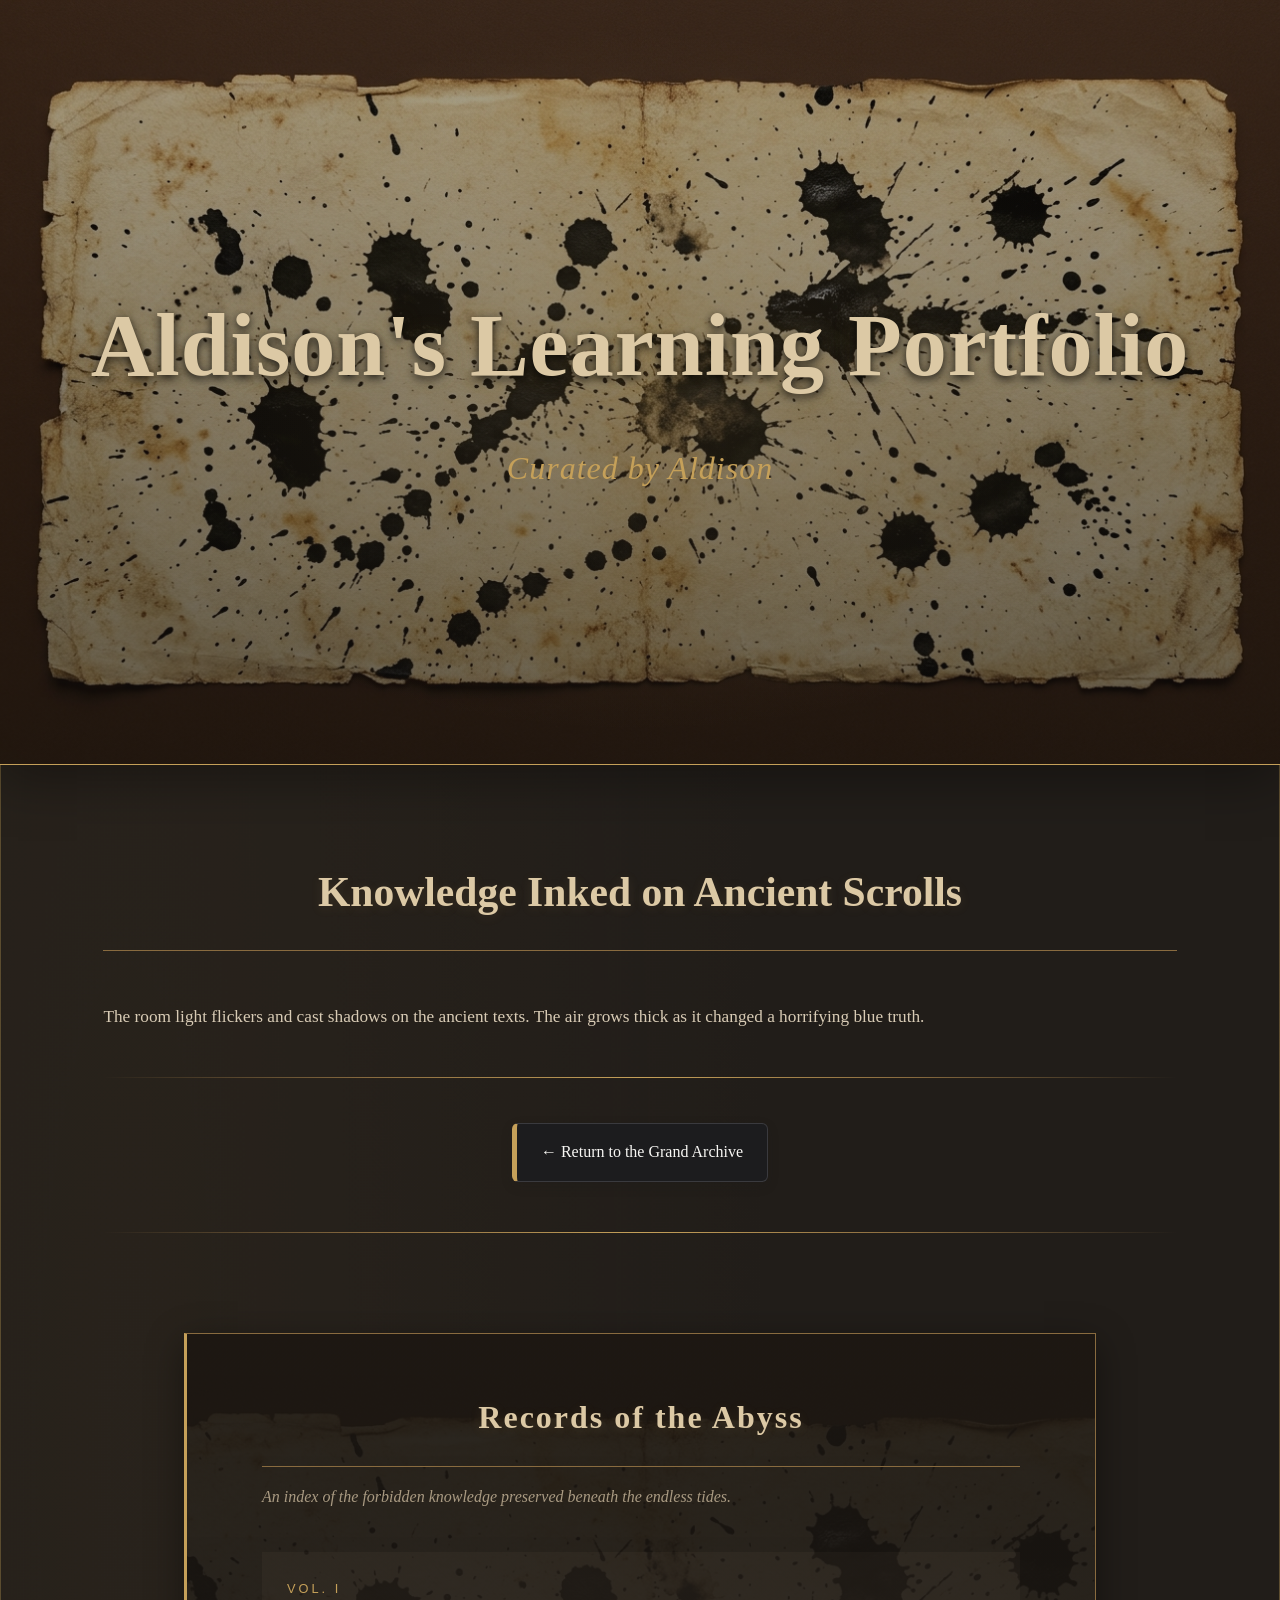
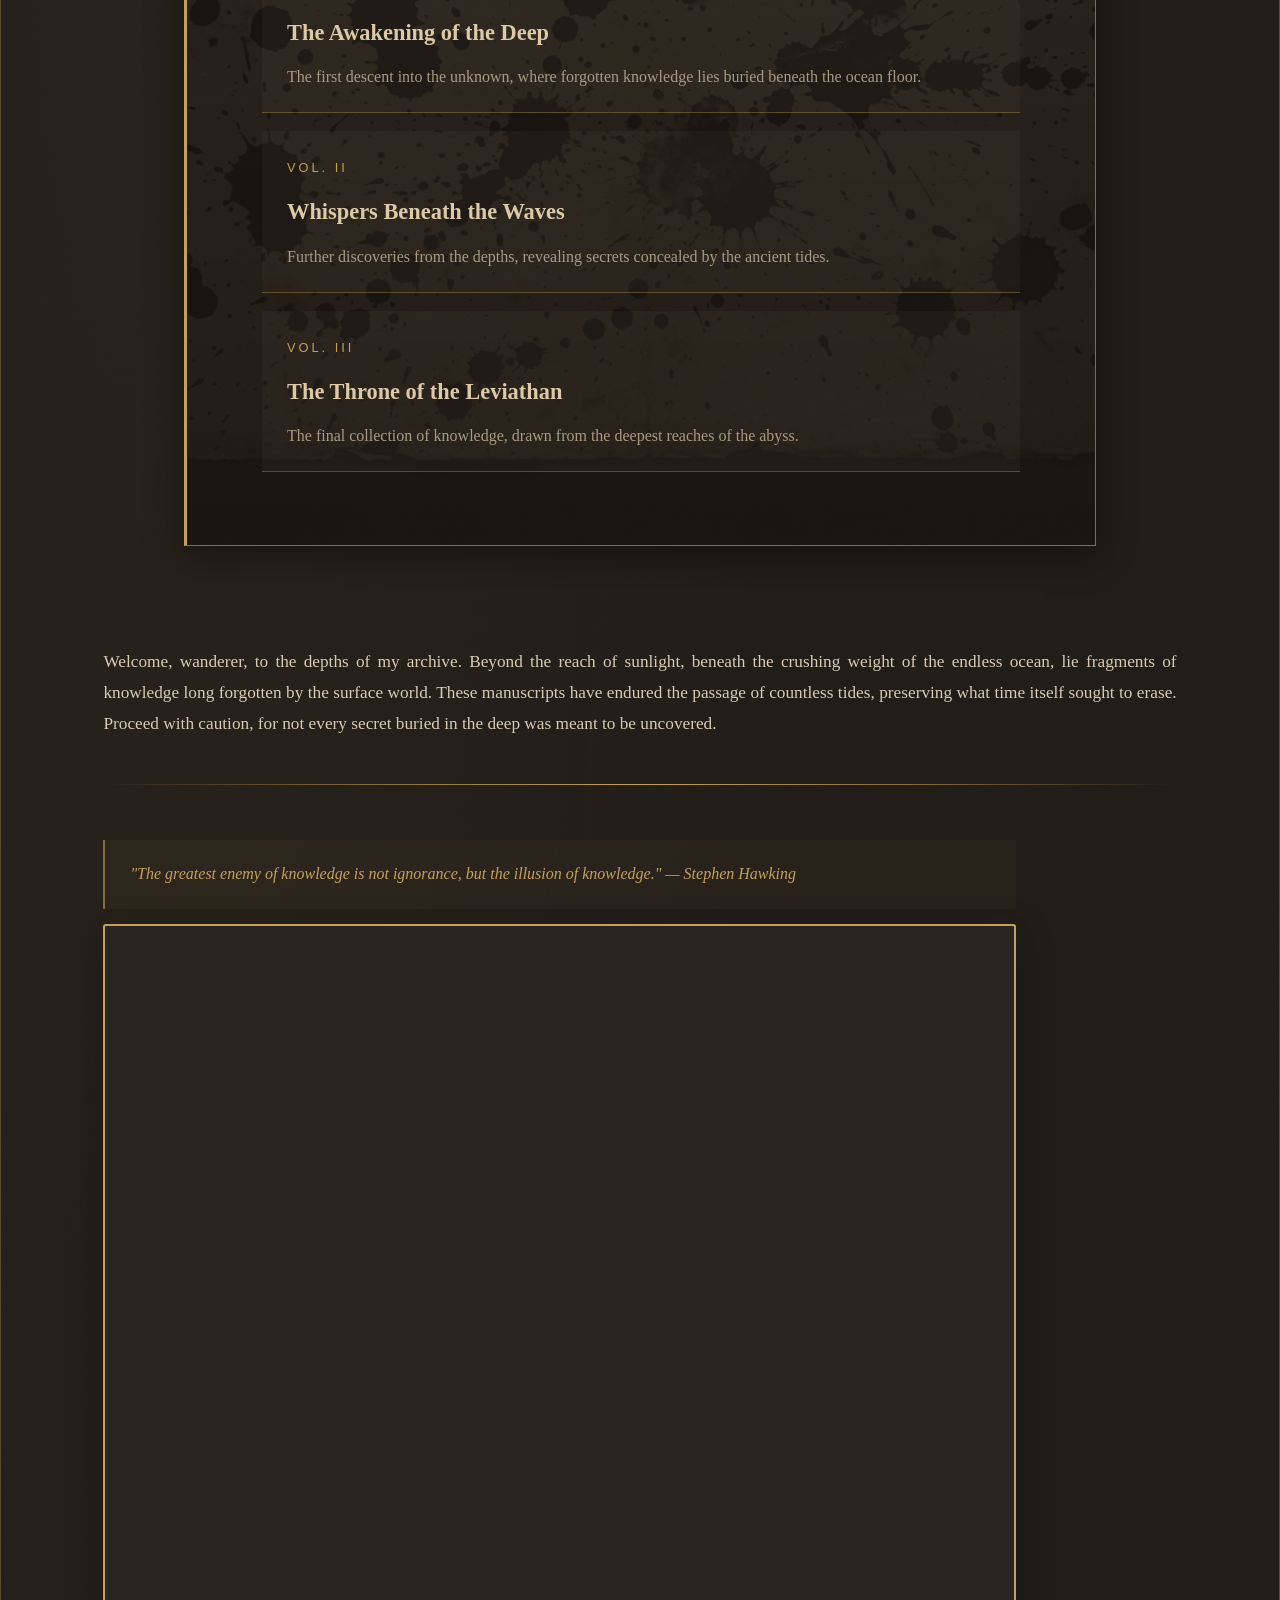
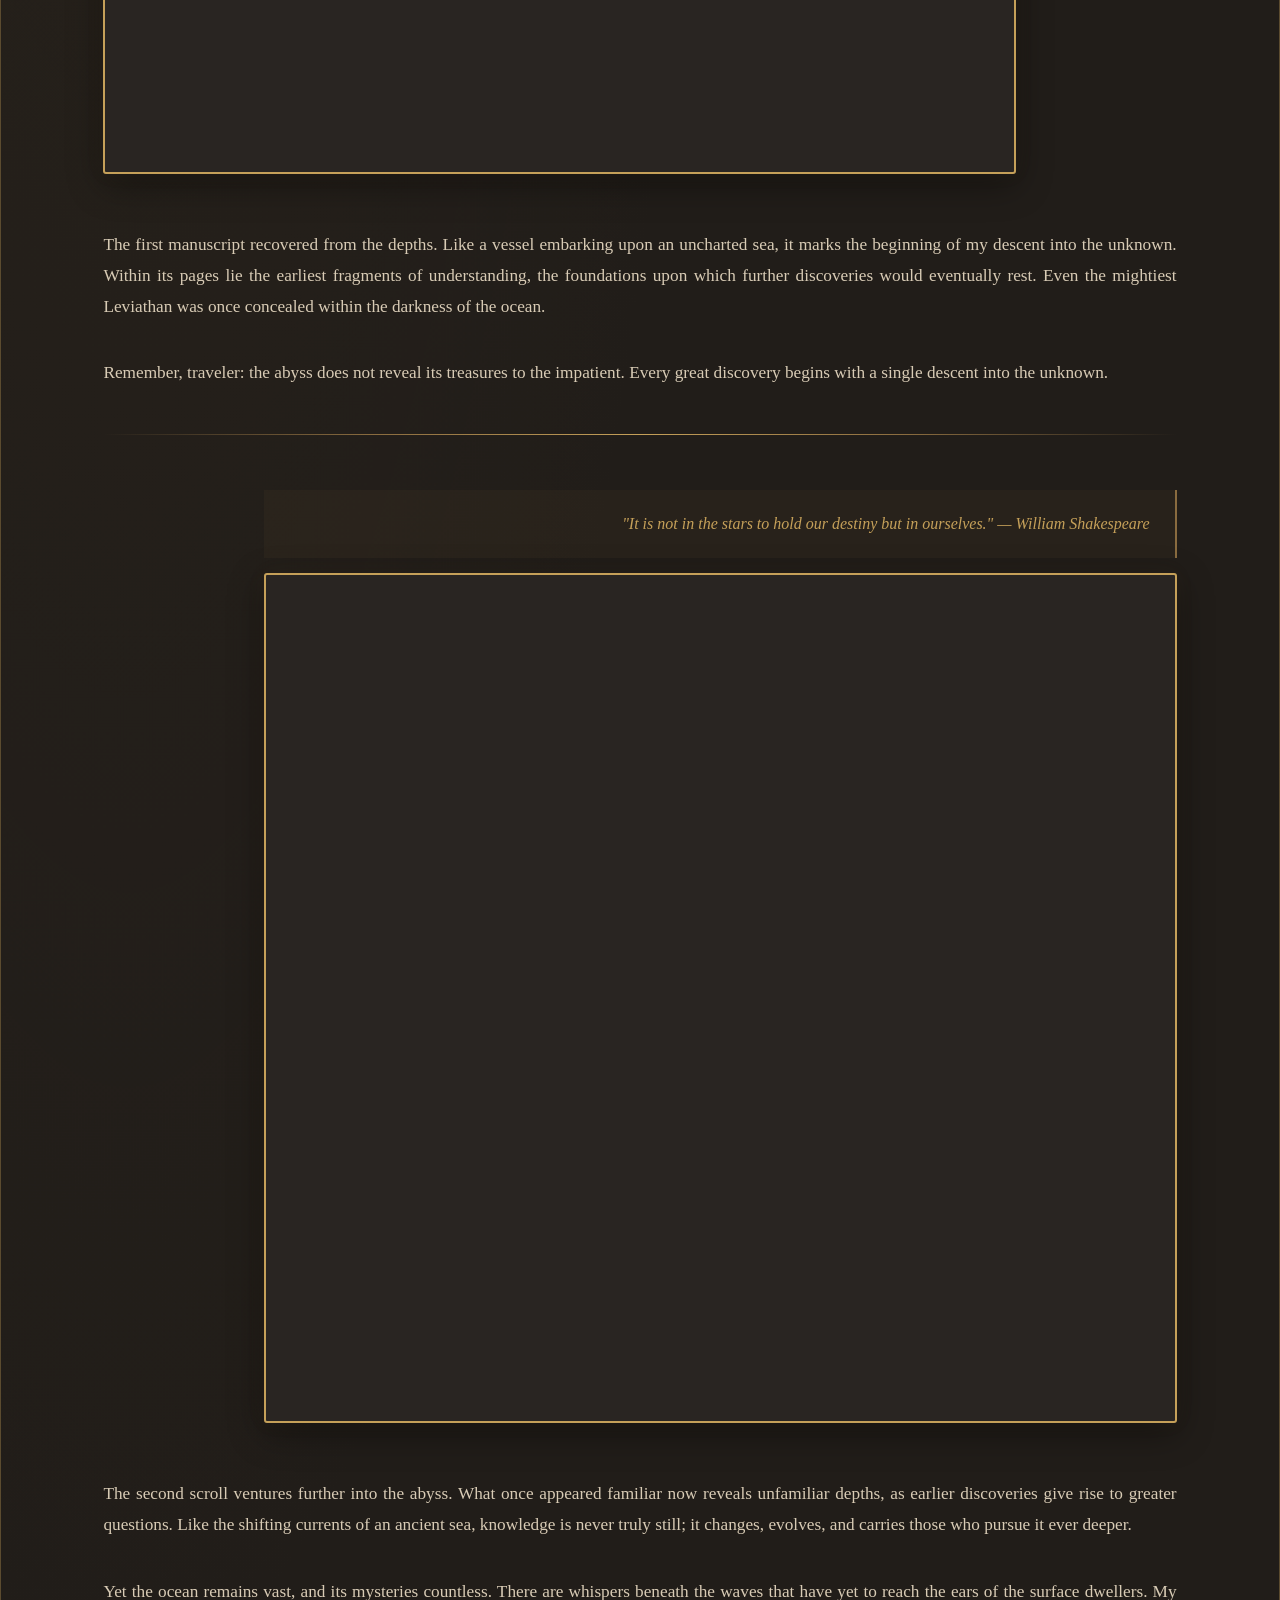
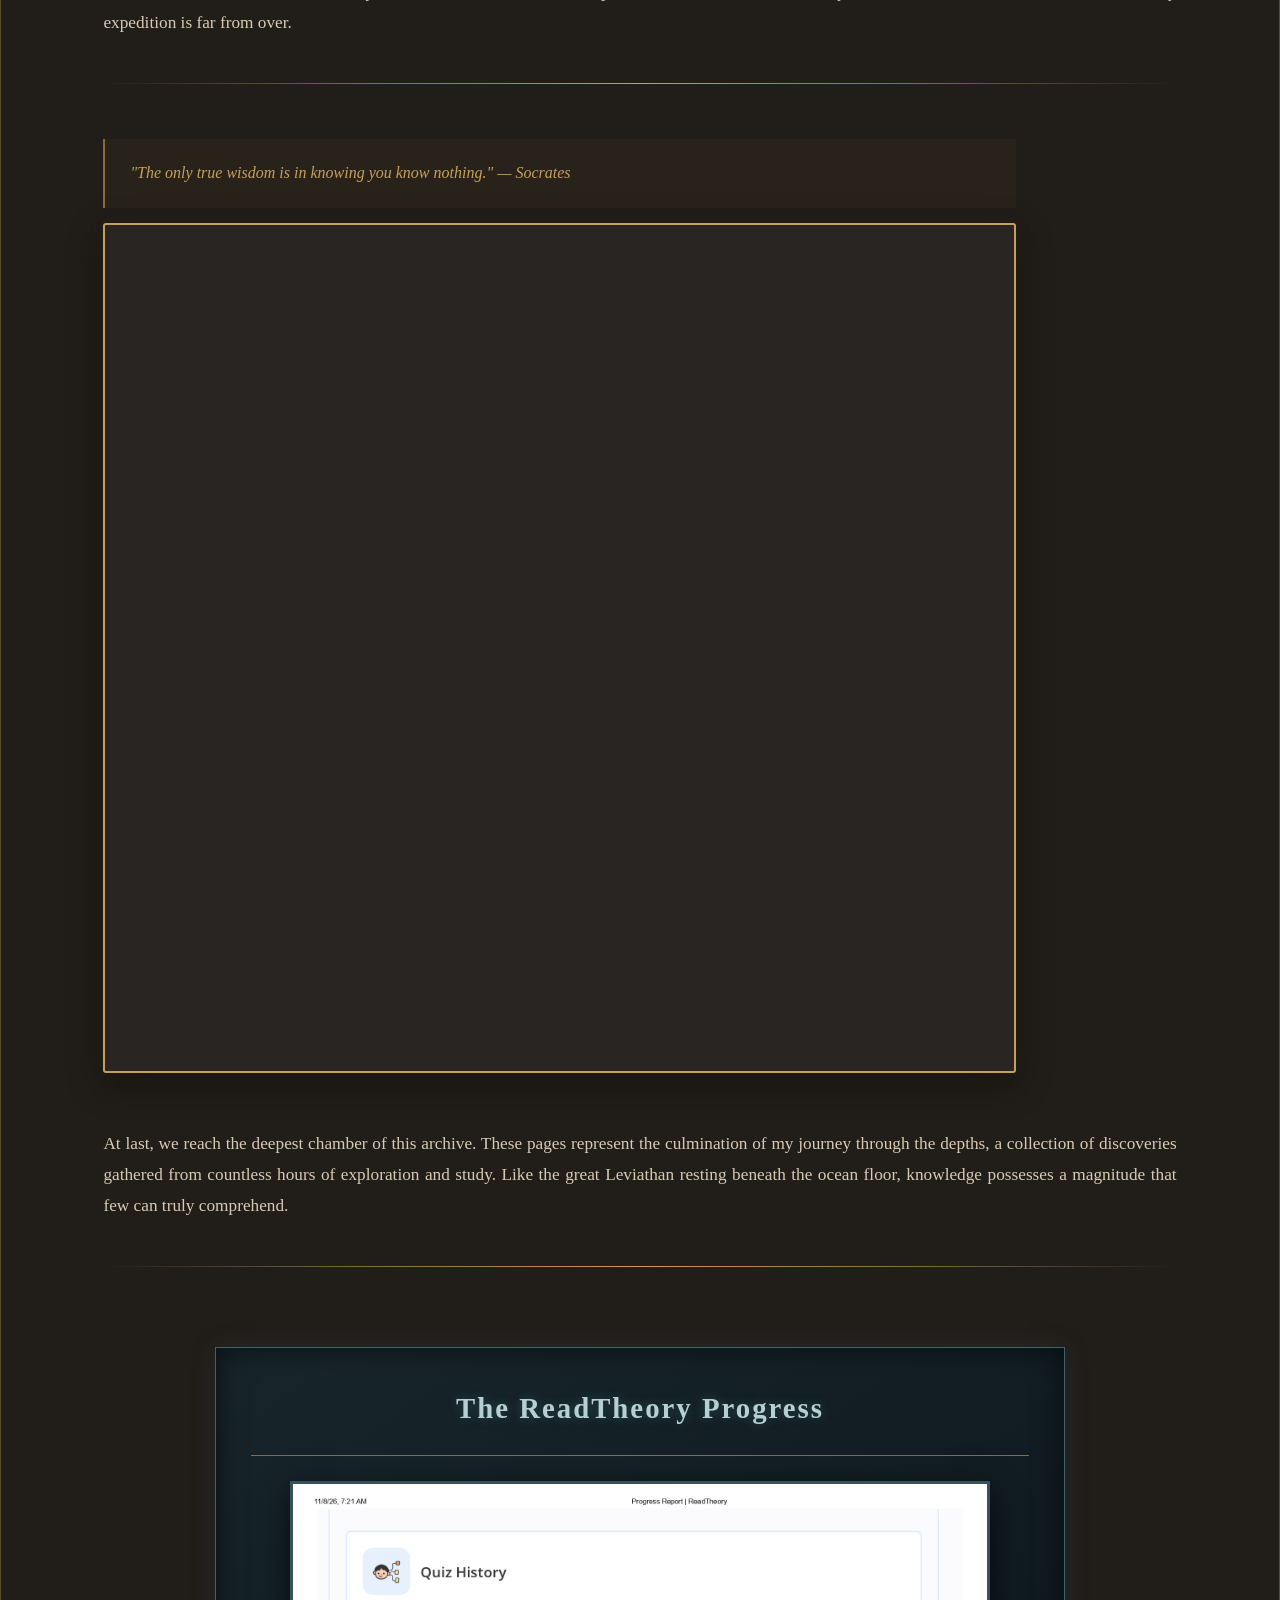
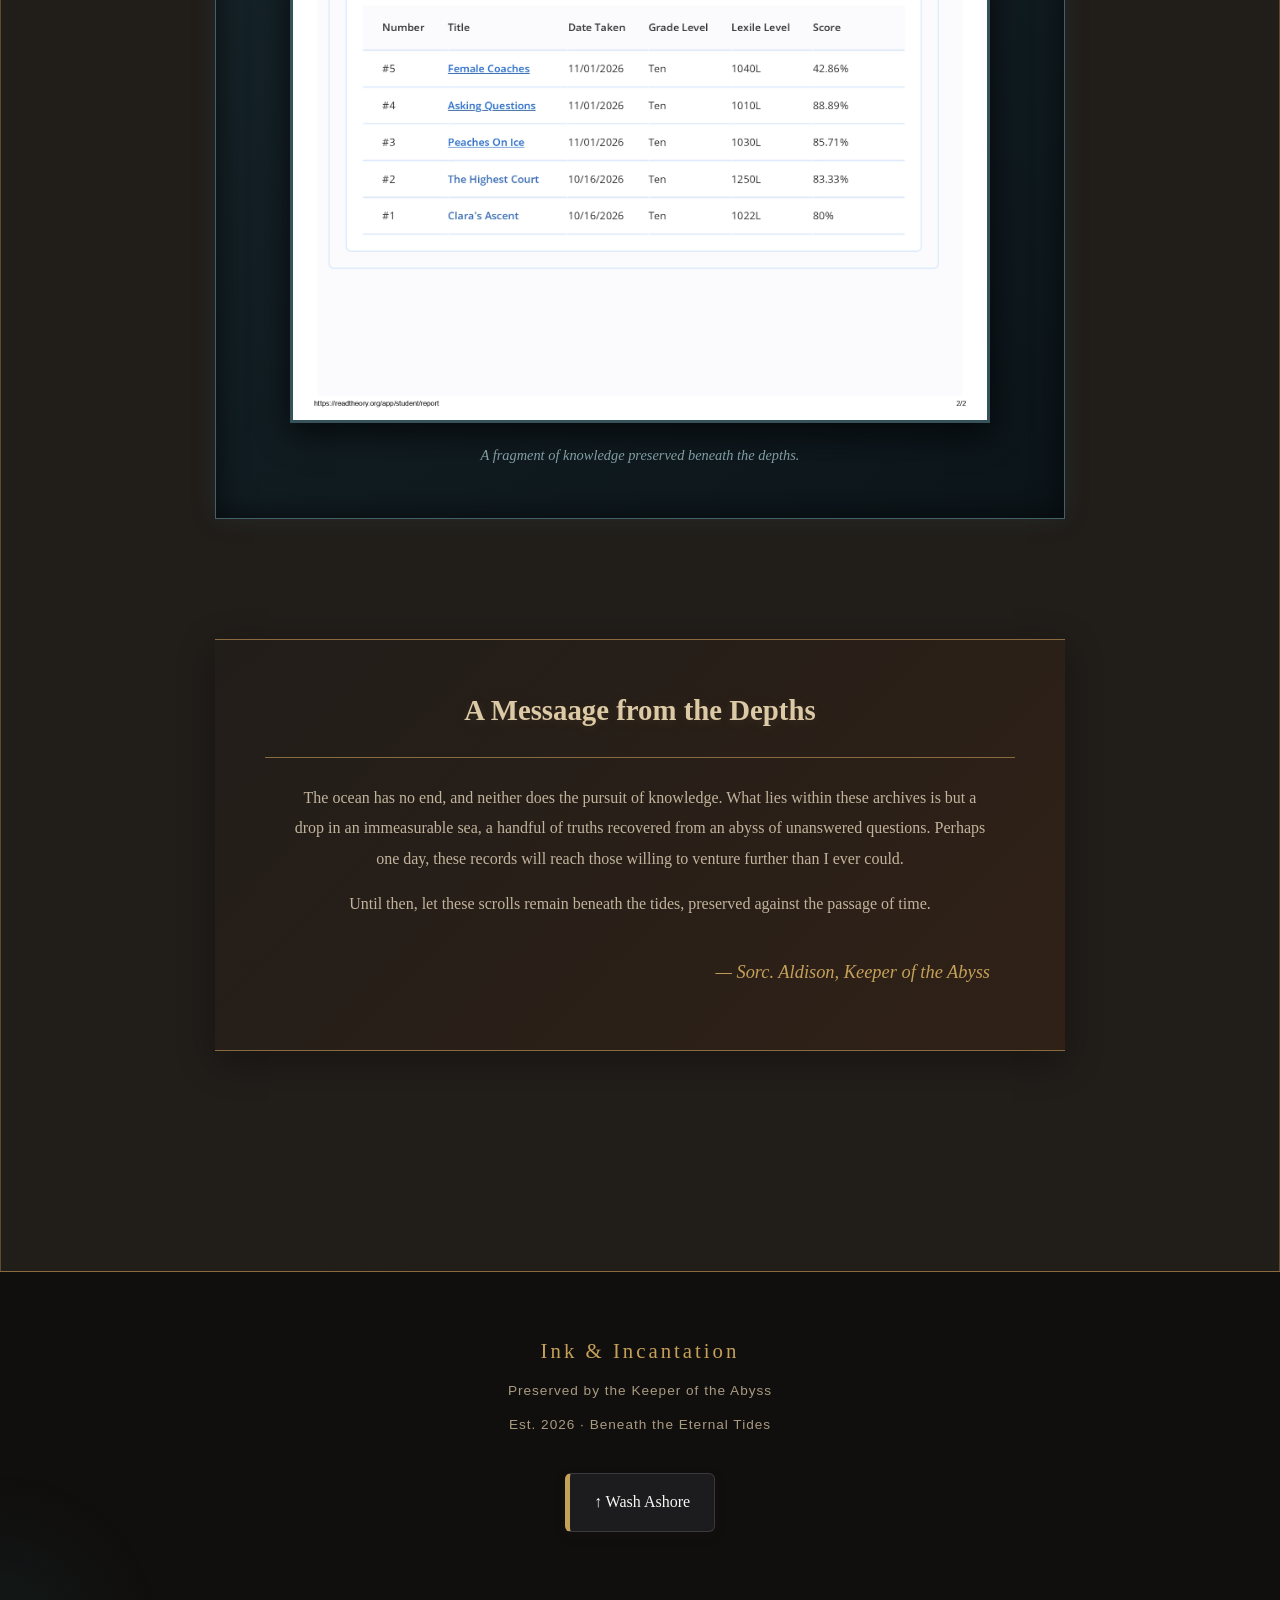
<file: profiles/Aldison/Aldison.html>
<!DOCTYPE html>
<html lang="en">
<head>
    <meta charset="UTF-8">
    <meta name="viewport" content="width=device-width, initial-scale=1.0">
    <title>Aldison - The Archive</title>
    <link rel="stylesheet" href="style_aldison.css">
    <script src="script_aldison.js" defer></script>
</head>

<body>

    <!-- HEADER -->
    <header id="top">
        <h1>Aldison's Learning Portfolio</h1>
        <p class="curator">Curated by Aldison</p>
    </header>


    <!-- MAIN CONTENT -->
    <section>

        <h2>Knowledge Inked on Ancient Scrolls</h2>
        <p class="story">The room light flickers and cast shadows on the ancient texts. The air grows thick as it changed a horrifying blue truth.</p>
        <hr>

        <nav class="back-navigation">
            <a href="../../index.html">← Return to the Grand Archive</a>
        </nav>

        <hr>


        <!-- ARCHIVE INDEX -->
        <div class="archive-index">

            <h2>Records of the Abyss</h2>

            <p>
                An index of the forbidden knowledge preserved beneath the endless tides.
            </p>

            <a href="#vol1" class="archive-link">
                <div class="archive-entry">
                    <span>Vol. I</span>
                    <h3>The Awakening of the Deep</h3>
                    <p>
                        The first descent into the unknown, where forgotten knowledge
                        lies buried beneath the ocean floor.
                    </p>
                </div>
            </a>

            <a href="#vol2" class="archive-link">
                <div class="archive-entry">
                    <span>Vol. II</span>
                    <h3>Whispers Beneath the Waves</h3>
                    <p>
                        Further discoveries from the depths, revealing secrets
                        concealed by the ancient tides.
                    </p>
                </div>
            </a>

            <a href="#vol3" class="archive-link">
                <div class="archive-entry">
                    <span>Vol. III</span>
                    <h3>The Throne of the Leviathan</h3>
                    <p>
                        The final collection of knowledge, drawn from the
                        deepest reaches of the abyss.
                    </p>
                </div>
            </a>

        </div>


        <!-- INTRODUCTION -->
        <p class="story">
            Welcome, wanderer, to the depths of my archive. Beyond the reach
            of sunlight, beneath the crushing weight of the endless ocean,
            lie fragments of knowledge long forgotten by the surface world.
            These manuscripts have endured the passage of countless tides,
            preserving what time itself sought to erase.
            Proceed with caution, for not every secret buried in the deep
            was meant to be uncovered.
        </p>

        <hr id="vol1">


        <!-- FIRST SCROLL -->
        <div class="document-group left">

            <p class="quote">
                "The greatest enemy of knowledge is not ignorance, but the illusion
                of knowledge." — Stephen Hawking
            </p>

            <iframe
                src="Aldison - Initial.pdf#toolbar=0&navpanes=0&view=FitH"
                title="The First Scroll">
            </iframe>

        </div>

        <p class="story">
            The first manuscript recovered from the depths. Like a vessel
            embarking upon an uncharted sea, it marks the beginning of my
            descent into the unknown. Within its pages lie the earliest
            fragments of understanding, the foundations upon which further
            discoveries would eventually rest. Even the mightiest Leviathan
            was once concealed within the darkness of the ocean.
        </p>

        <p class="story">
            Remember, traveler: the abyss does not reveal its treasures
            to the impatient. Every great discovery begins with a single
            descent into the unknown.
        </p>

        <hr id="vol2">


        <!-- SECOND SCROLL -->
        <div class="document-group right">

            <p class="quote">
                "It is not in the stars to hold our destiny but in ourselves."
                — William Shakespeare
            </p>

            <iframe
                src="Aldison - Second.pdf#toolbar=0&navpanes=0&view=FitH"
                title="The Second Scroll">
            </iframe>

        </div>

        <p class="story">
            The second scroll ventures further into the abyss. What once
            appeared familiar now reveals unfamiliar depths, as earlier
            discoveries give rise to greater questions. Like the shifting
            currents of an ancient sea, knowledge is never truly still;
            it changes, evolves, and carries those who pursue it ever deeper.
        </p>

        <p class="story">
            Yet the ocean remains vast, and its mysteries countless.
            There are whispers beneath the waves that have yet to reach
            the ears of the surface dwellers. My expedition is far from over.
        </p>

        <hr id="vol3">


        <!-- FINAL SCROLL -->
        <div class="document-group left">

            <p class="quote">
                "The only true wisdom is in knowing you know nothing."
                — Socrates
            </p>

            <iframe
                src="Aldison - Final.pdf#toolbar=0&navpanes=0&view=FitH"
                title="The Final Scroll">
            </iframe>

        </div>

        <p class="story">
            At last, we reach the deepest chamber of this archive.
            These pages represent the culmination of my journey through
            the depths, a collection of discoveries gathered from countless
            hours of exploration and study. Like the great Leviathan resting
            beneath the ocean floor, knowledge possesses a magnitude that
            few can truly comprehend.
        </p>

        <hr>

        <div style="
            max-width: 850px;
            margin: 80px auto;
            padding: 35px;
            text-align: center;
            background: linear-gradient(145deg, #17252b, #0b1419);
            border: 1px solid #42616b;
            box-shadow: 0 0 25px rgba(65, 120, 135, 0.15),
                        inset 0 0 30px rgba(0, 0, 0, 0.6);
        ">
        
            <h2 style="
                color: #b5d0d3;
                font-family: Georgia, serif;
                font-size: 1.8rem;
                letter-spacing: 2px;
                margin-bottom: 25px;
                text-shadow: 0 0 12px rgba(100, 170, 180, 0.3);
            ">
                The ReadTheory Progress
            </h2>
        
            <img
                src="ReadTheory.jpg"
                alt="ReadTheory Progress"
                style="
                    display: block;
                    width: 100%;
                    max-width: 700px;
                    height: auto;
                    margin: auto;
                    border: 3px solid #36535c;
                    box-shadow: 0 10px 30px rgba(0, 0, 0, 0.7);
                "
            >
        
            <p style="
                color: #829da2;
                font-size: 0.9rem;
                font-style: italic;
                margin-top: 20px;
            ">
                A fragment of knowledge preserved beneath the depths.
            </p>
        
        </div>
        
        <!-- CLOSING NOTE -->
        <div class="closing-note">

            <h2>A Messaage from the Depths</h2>

            <p class="story">
                The ocean has no end, and neither does the pursuit of knowledge.
                What lies within these archives is but a drop in an immeasurable
                sea, a handful of truths recovered from an abyss of unanswered
                questions. Perhaps one day, these records will reach those
                willing to venture further than I ever could.
            </p>

            <p class="story">
                Until then, let these scrolls remain beneath the tides,
                preserved against the passage of time.
            </p>

            <p class="signature">
                — Sorc. Aldison, Keeper of the Abyss
            </p>

        </div>

    </section>


    <!-- FOOTER -->
    <footer>
        <p>Ink & Incantation</p>
        <p>Preserved by the Keeper of the Abyss</p>
        <p>Est. 2026 · Beneath the Eternal Tides</p>
        <nav class="back-navigation">
            <a href="#top">↑ Wash Ashore</a>
        </nav>
    </footer>

</body>
</html>
</file>
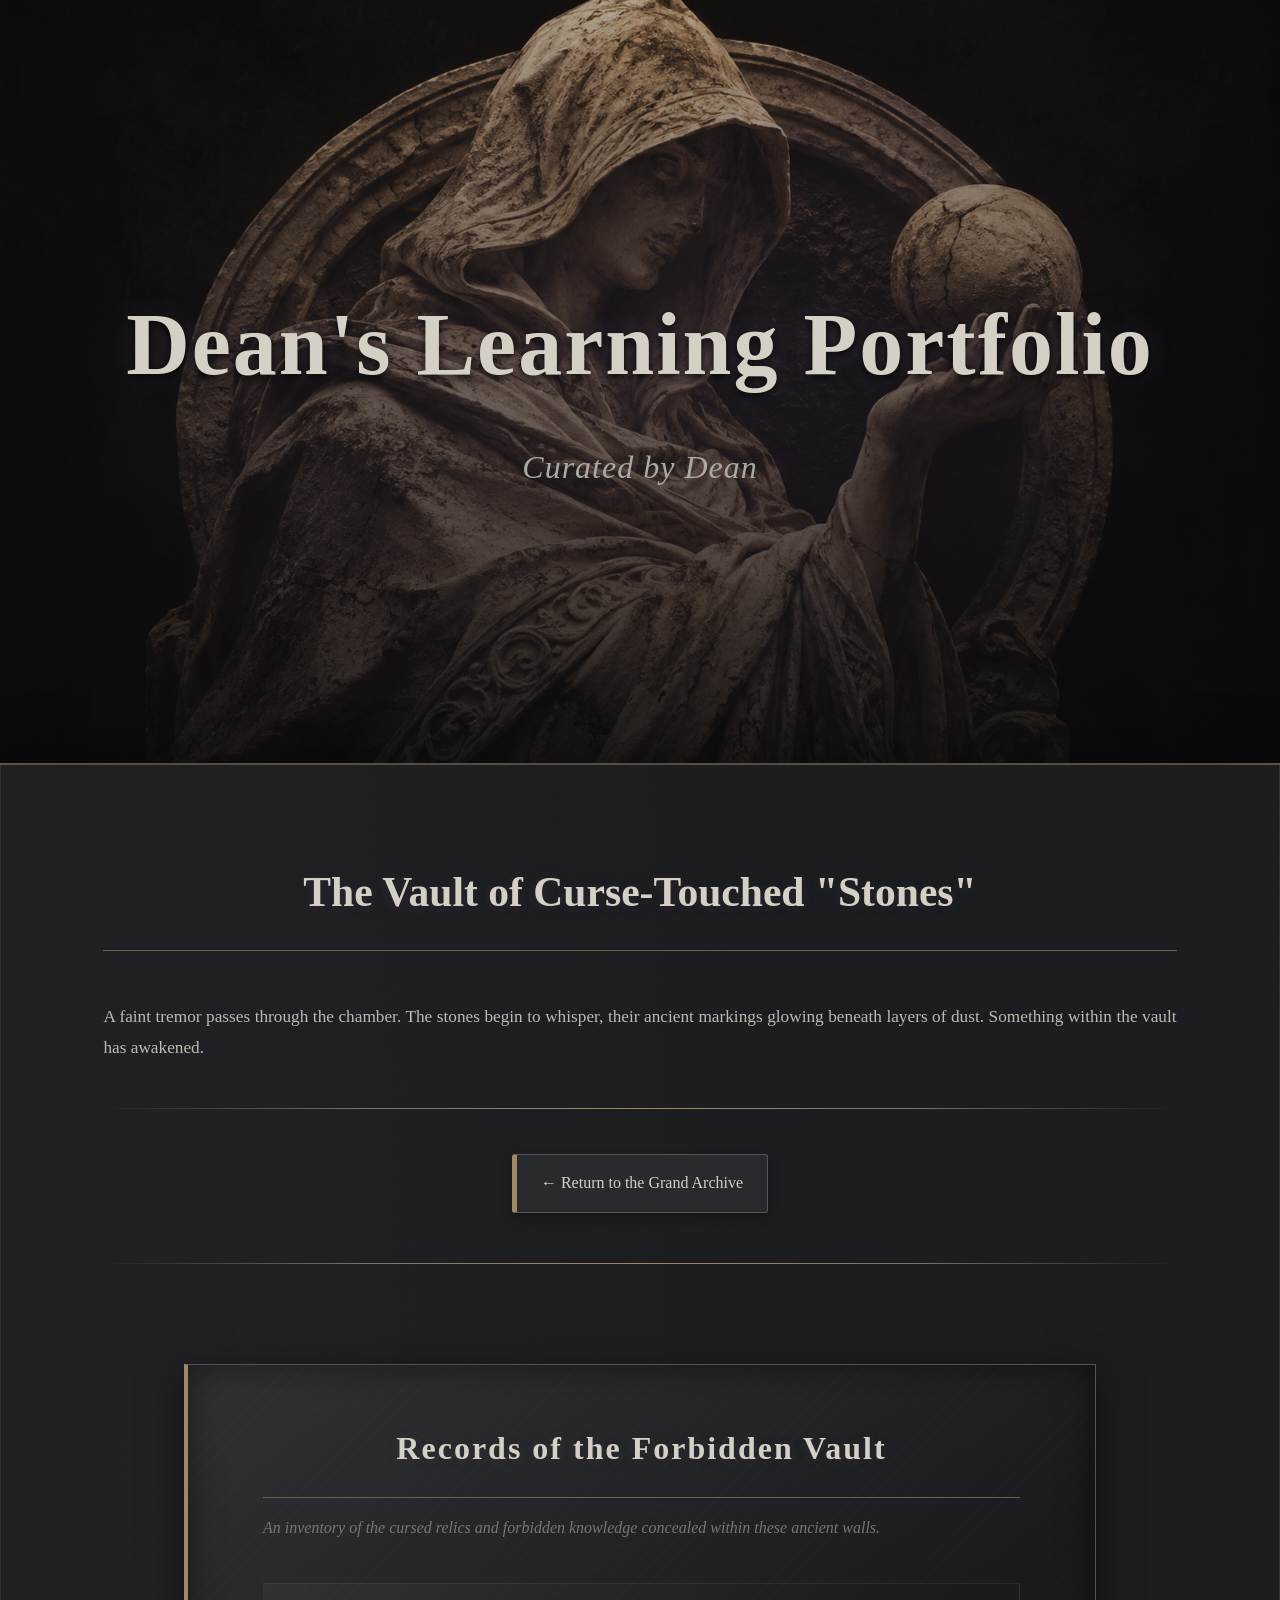
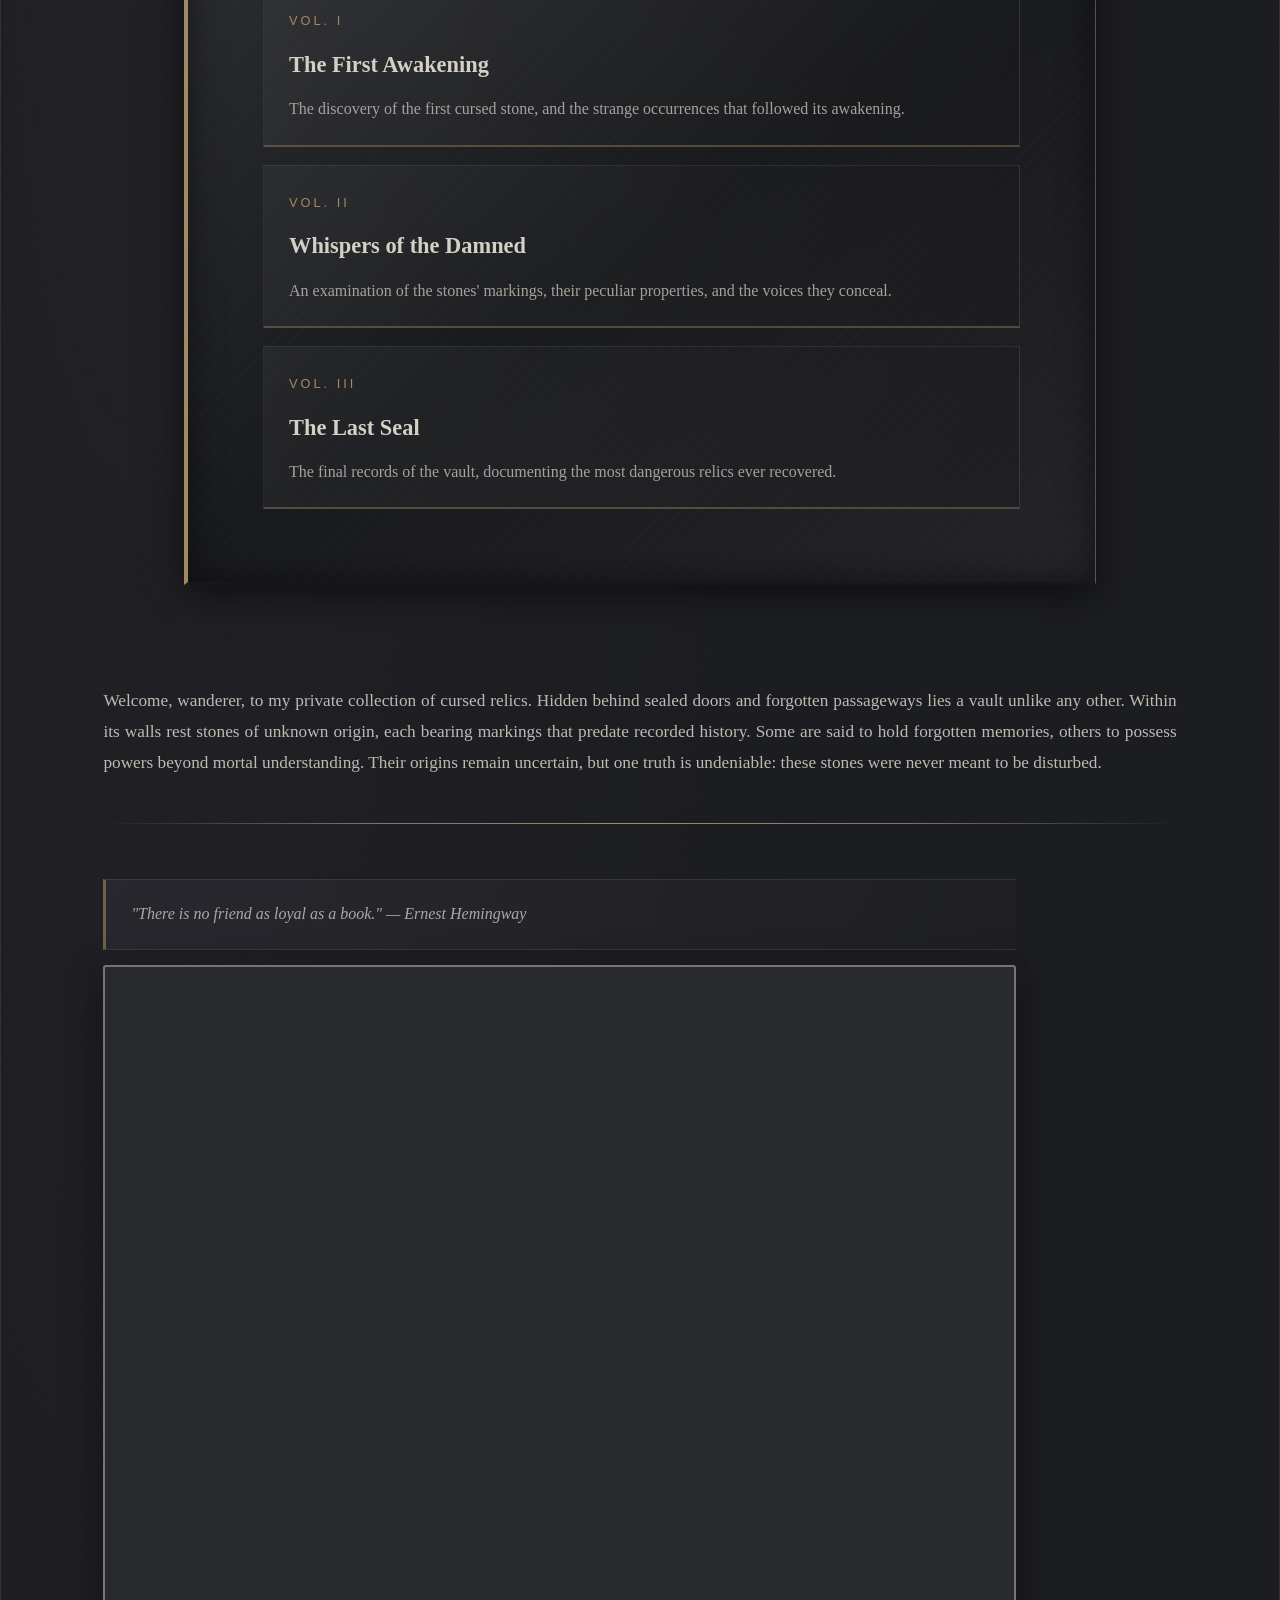
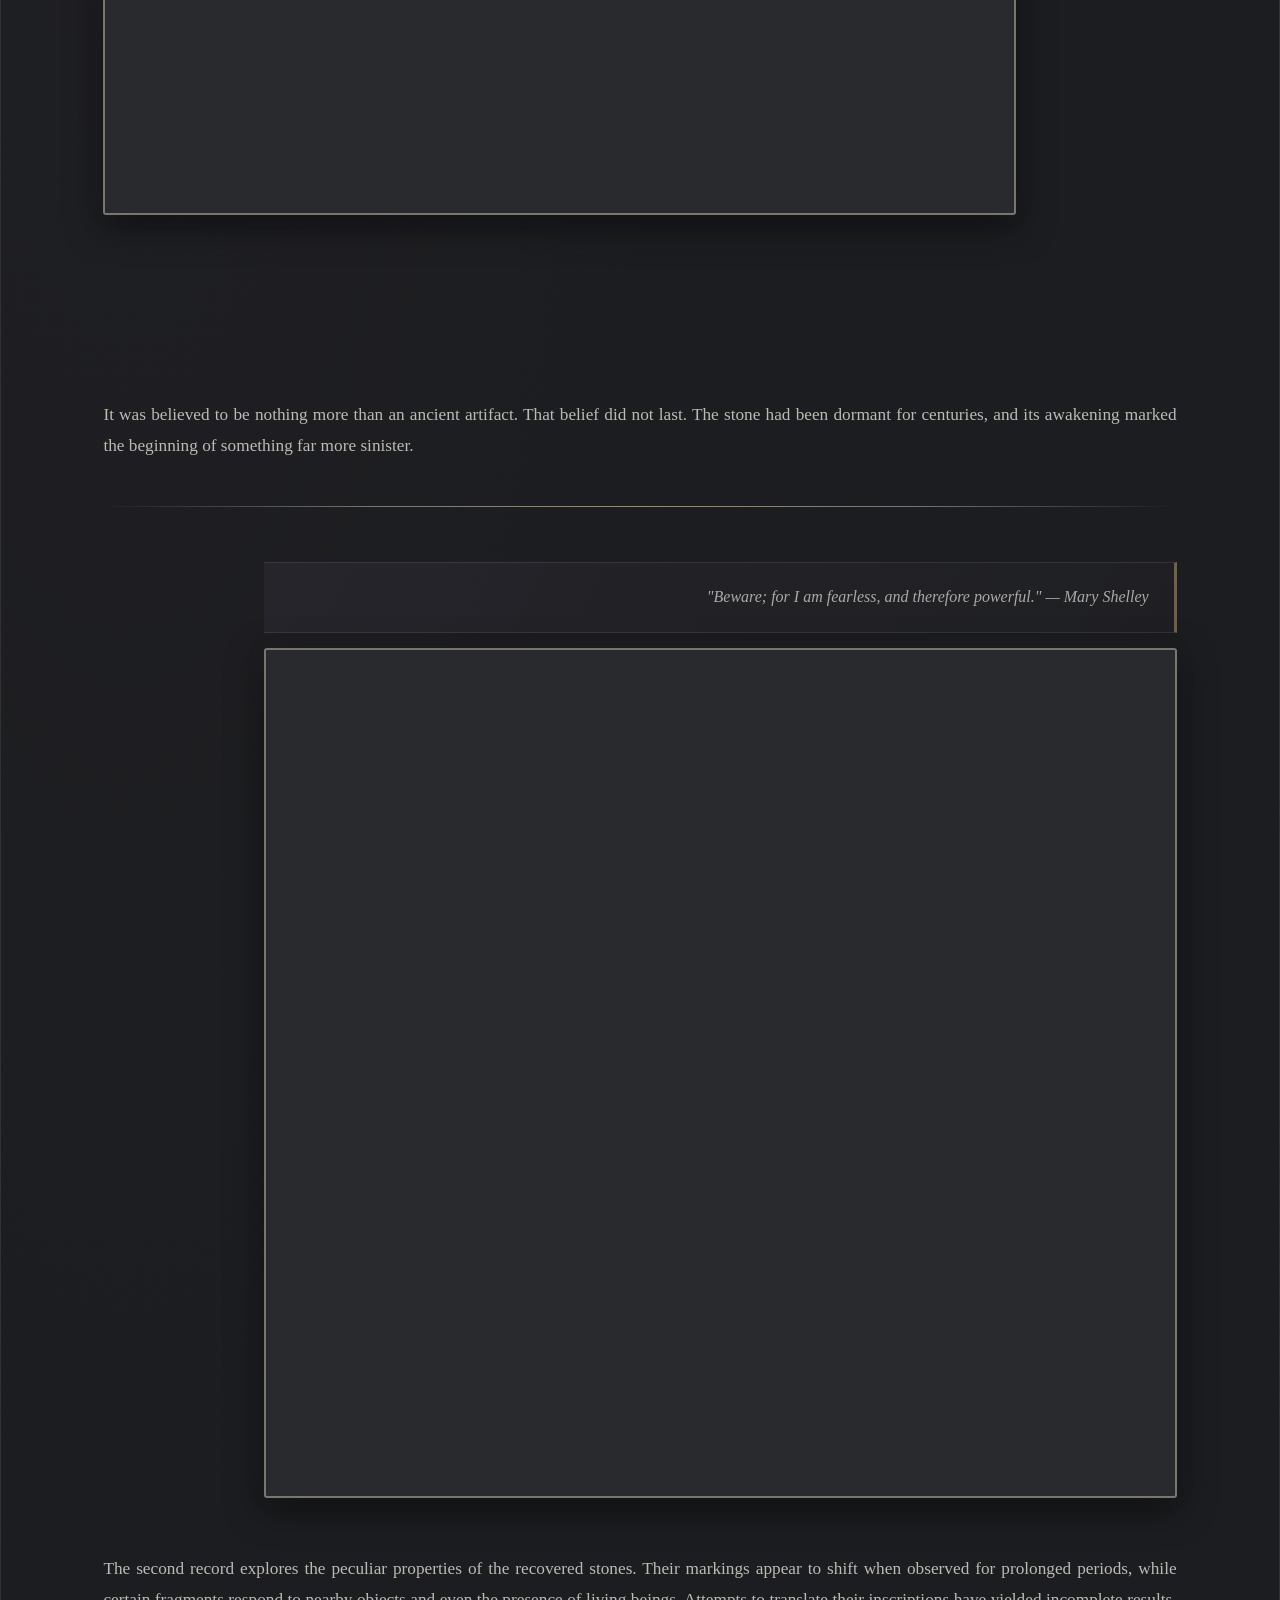
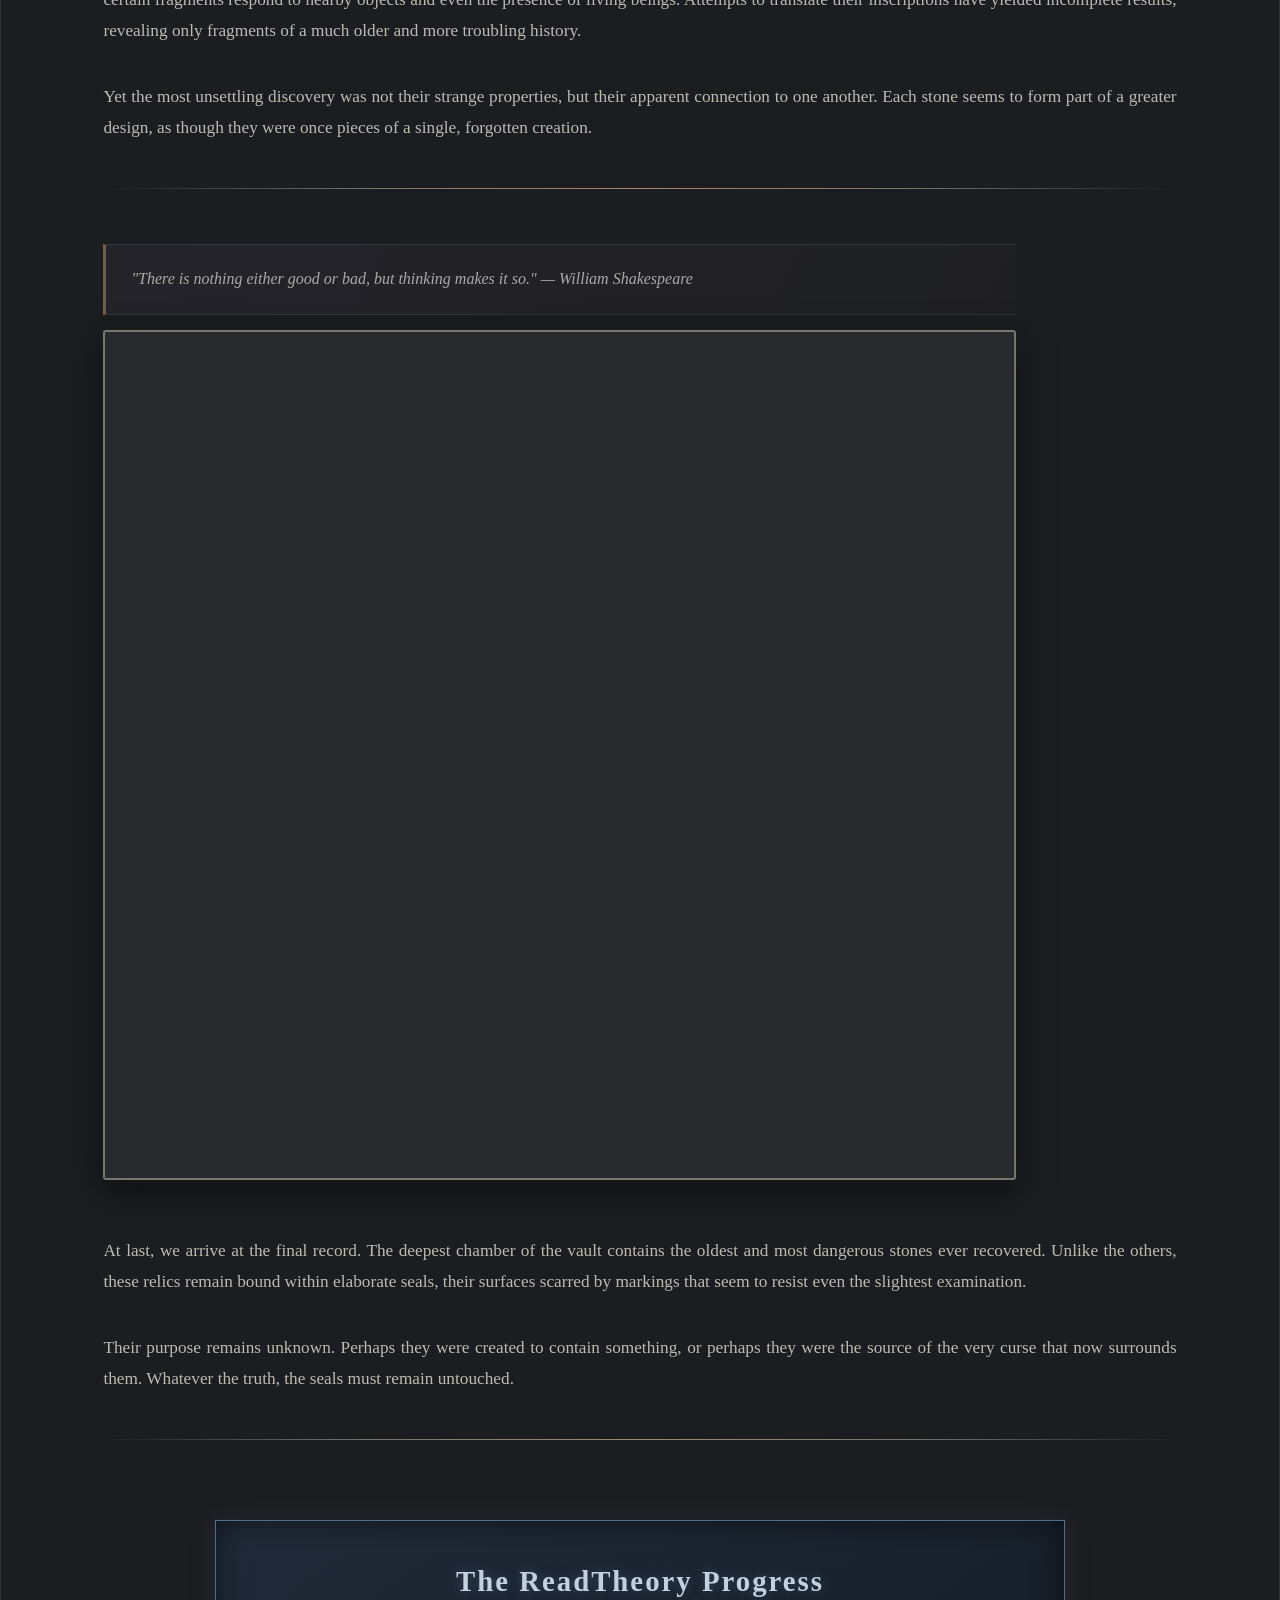
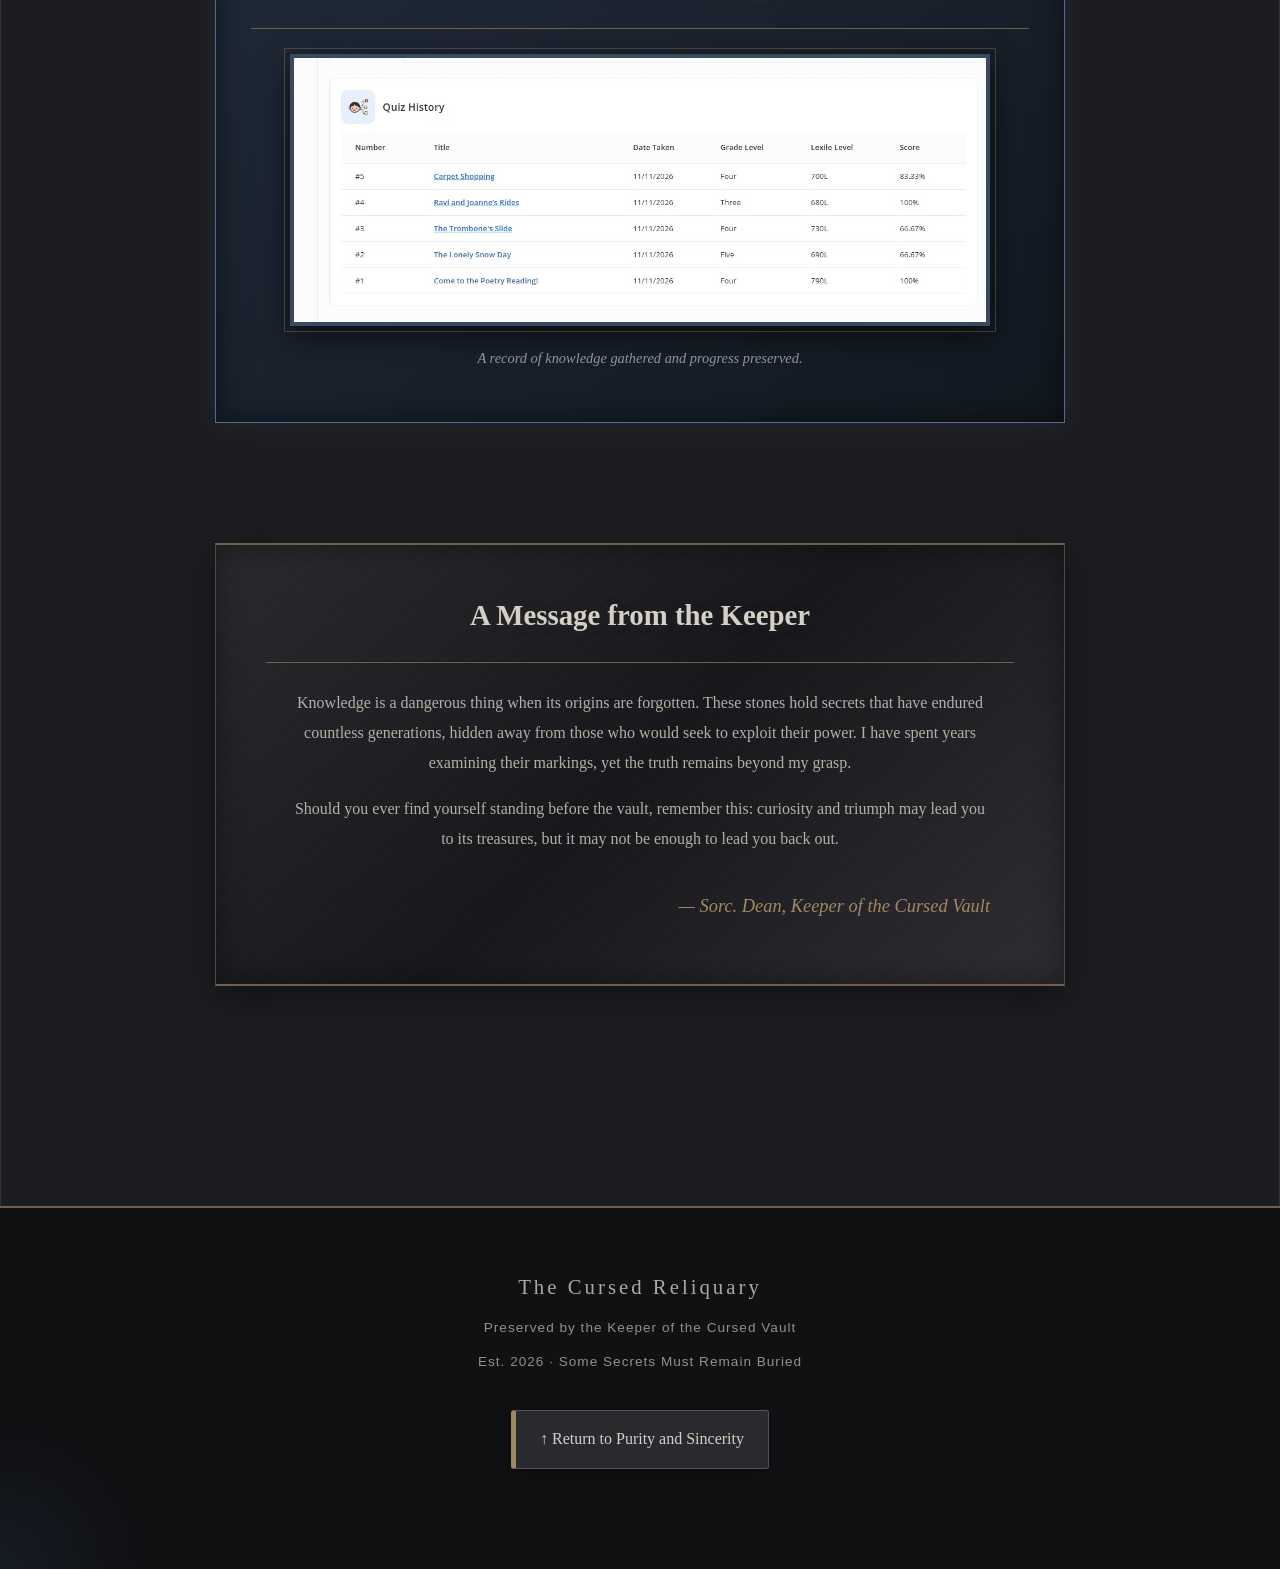
<file: profiles/Dean/Dean.html>
<!DOCTYPE html>
<html lang="en">
<head>
    <meta charset="UTF-8">
    <meta name="viewport" content="width=device-width, initial-scale=1.0">
    <title>Dean - The Archive</title>
    <link rel="stylesheet" href="style_dean.css">
    <script src="script_dean.js" defer></script>
</head>

<body>

    <!-- HEADER -->
    <header id="top">
        <h1>Dean's Learning Portfolio</h1>
        <p class="curator">Curated by Dean</p>
    </header>


    <!-- MAIN CONTENT -->
    <section>

        <h2>The Vault of Curse-Touched "Stones"</h2>

        <p class="story">
            A faint tremor passes through the chamber. The stones begin to
            whisper, their ancient markings glowing beneath layers of dust.
            Something within the vault has awakened.
        </p>

        <hr>

        <nav class="back-navigation">
            <a href="../../index.html">← Return to the Grand Archive</a>
        </nav>

        <hr>


        <!-- ARCHIVE INDEX -->
        <div class="archive-index">

            <h2>Records of the Forbidden Vault</h2>

            <p>
                An inventory of the cursed relics and forbidden knowledge
                concealed within these ancient walls.
            </p>

            <a href="#vol1" class="archive-link">
                <div class="archive-entry">
                    <span>Vol. I</span>
                    <h3>The First Awakening</h3>
                    <p>
                        The discovery of the first cursed stone, and the
                        strange occurrences that followed its awakening.
                    </p>
                </div>
            </a>

            <a href="#vol2" class="archive-link">
                <div class="archive-entry">
                    <span>Vol. II</span>
                    <h3>Whispers of the Damned</h3>
                    <p>
                        An examination of the stones' markings, their
                        peculiar properties, and the voices they conceal.
                    </p>
                </div>
            </a>

            <a href="#vol3" class="archive-link">
                <div class="archive-entry">
                    <span>Vol. III</span>
                    <h3>The Last Seal</h3>
                    <p>
                        The final records of the vault, documenting the
                        most dangerous relics ever recovered.
                    </p>
                </div>
            </a>

        </div>


        <!-- INTRODUCTION -->
        <p class="story">
            Welcome, wanderer, to my private collection of cursed relics.
            Hidden behind sealed doors and forgotten passageways lies a
            vault unlike any other. Within its walls rest stones of unknown
            origin, each bearing markings that predate recorded history.
            Some are said to hold forgotten memories, others to possess
            powers beyond mortal understanding. Their origins remain
            uncertain, but one truth is undeniable: these stones were
            never meant to be disturbed.
        </p>

        <hr id="vol1">


        <!-- FIRST RECORD -->
        <div class="document-group left">

            <p class="quote">
                "There is no friend as loyal as a book."
                — Ernest Hemingway
            </p>

            <iframe
                src="Dean - Initial.pdf#toolbar=0&navpanes=0&view=FitH"
                title="The First Awakening">
            </iframe>

        </div>

        <p class="story">
            The first record documents the discovery of a peculiar stone
            buried beneath the ruins of an abandoned sanctuary. Its surface
            was cold to the touch, yet faintly illuminated by an unfamiliar
            light. Strange symbols covered its surface, arranged in patterns
            that no known language could decipher. Those who first examined
            it reported hearing distant voices, even when the chamber
            stood completely silent.
        </p>

        <p class="story">
            It was believed to be nothing more than an ancient artifact.
            That belief did not last. The stone had been dormant for
            centuries, and its awakening marked the beginning of something
            far more sinister.
        </p>

        <hr id="vol2">


        <!-- SECOND RECORD -->
        <div class="document-group right">

            <p class="quote">
                "Beware; for I am fearless, and therefore powerful."
                — Mary Shelley
            </p>

            <iframe
                src="Dean - Second.pdf#toolbar=0&navpanes=0&view=FitH"
                title="Whispers of the Damned">
            </iframe>

        </div>

        <p class="story">
            The second record explores the peculiar properties of the
            recovered stones. Their markings appear to shift when observed
            for prolonged periods, while certain fragments respond to
            nearby objects and even the presence of living beings.
            Attempts to translate their inscriptions have yielded
            incomplete results, revealing only fragments of a much
            older and more troubling history.
        </p>

        <p class="story">
            Yet the most unsettling discovery was not their strange
            properties, but their apparent connection to one another.
            Each stone seems to form part of a greater design, as though
            they were once pieces of a single, forgotten creation.
        </p>

        <hr id="vol3">


        <!-- FINAL RECORD -->
        <div class="document-group left">

            <p class="quote">
                "There is nothing either good or bad, but thinking makes it so."
                — William Shakespeare
            </p>

            <iframe
                src="Dean - Final.pdf#toolbar=0&navpanes=0&view=FitH"
                title="The Last Seal">
            </iframe>

        </div>

        <p class="story">
            At last, we arrive at the final record. The deepest chamber
            of the vault contains the oldest and most dangerous stones
            ever recovered. Unlike the others, these relics remain bound
            within elaborate seals, their surfaces scarred by markings
            that seem to resist even the slightest examination.
        </p>

        <p class="story">
            Their purpose remains unknown. Perhaps they were created
            to contain something, or perhaps they were the source of
            the very curse that now surrounds them. Whatever the truth,
            the seals must remain untouched.
        </p>

        <hr>

        <div style="
            max-width: 850px;
            margin: 80px auto;
            padding: 35px;
            text-align: center;
            background: linear-gradient(145deg, #202a38, #111820);
            border: 1px solid #526d91;
            box-shadow: 0 0 25px rgba(82, 109, 145, 0.15),
                        inset 0 0 30px rgba(0, 0, 0, 0.5);
        ">
        
            <h2 style="
                color: #c5d0dc;
                font-family: Georgia, serif;
                font-size: 1.8rem;
                letter-spacing: 2px;
                margin-bottom: 25px;
                text-shadow: 0 0 12px rgba(120, 160, 210, 0.3);
            ">
                The ReadTheory Progress
            </h2>
        
            <img
                src="Readtheory.jpeg"
                alt="ReadTheory Progress"
                style="
                    display: block;
                    width: 100%;
                    max-width: 700px;
                    height: auto;
                    margin: auto;
                    border: 4px solid #39495e;
                    box-shadow: 0 10px 30px rgba(0, 0, 0, 0.6);
                "
            >
        
            <p style="
                color: #8996a7;
                font-size: 0.9rem;
                font-style: italic;
                margin-top: 20px;
            ">
                A record of knowledge gathered and progress preserved.
            </p>
        
        </div>
        
        <!-- CLOSING NOTE -->
        <div class="closing-note">

            <h2>A Message from the Keeper</h2>

            <p class="story">
                Knowledge is a dangerous thing when its origins are
                forgotten. These stones hold secrets that have endured
                countless generations, hidden away from those who would
                seek to exploit their power. I have spent years examining
                their markings, yet the truth remains beyond my grasp.
            </p>

            <p class="story">
                Should you ever find yourself standing before the vault,
                remember this: curiosity and triumph may lead you to its treasures,
                but it may not be enough to lead you back out.
            </p>

            <p class="signature">
                — Sorc. Dean, Keeper of the Cursed Vault
            </p>

        </div>

    </section>


    <!-- FOOTER -->
    <footer>
        <p>The Cursed Reliquary</p>
        <p>Preserved by the Keeper of the Cursed Vault</p>
        <p>Est. 2026 · Some Secrets Must Remain Buried</p>

        <nav class="back-navigation">
            <a href="#top">↑ Return to Purity and Sincerity</a>
        </nav>
    </footer>

</body>
</html>
</file>
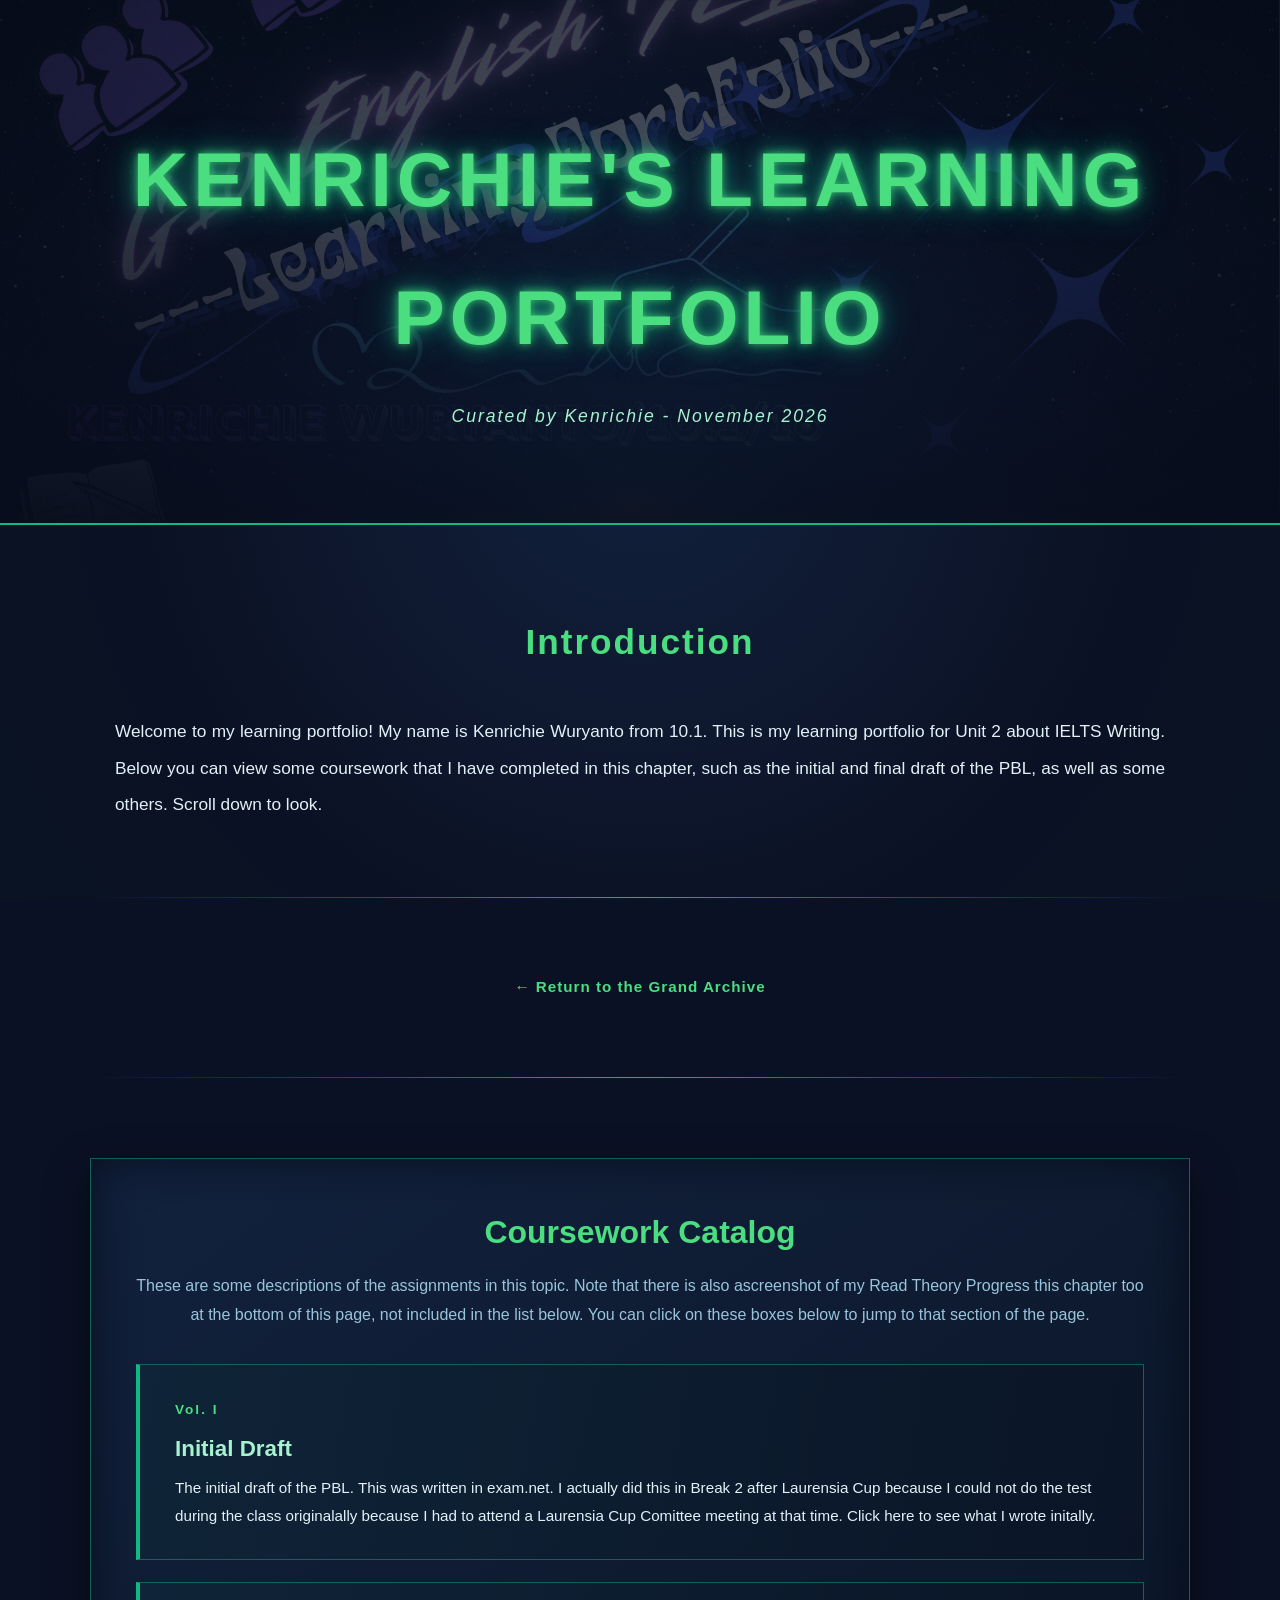
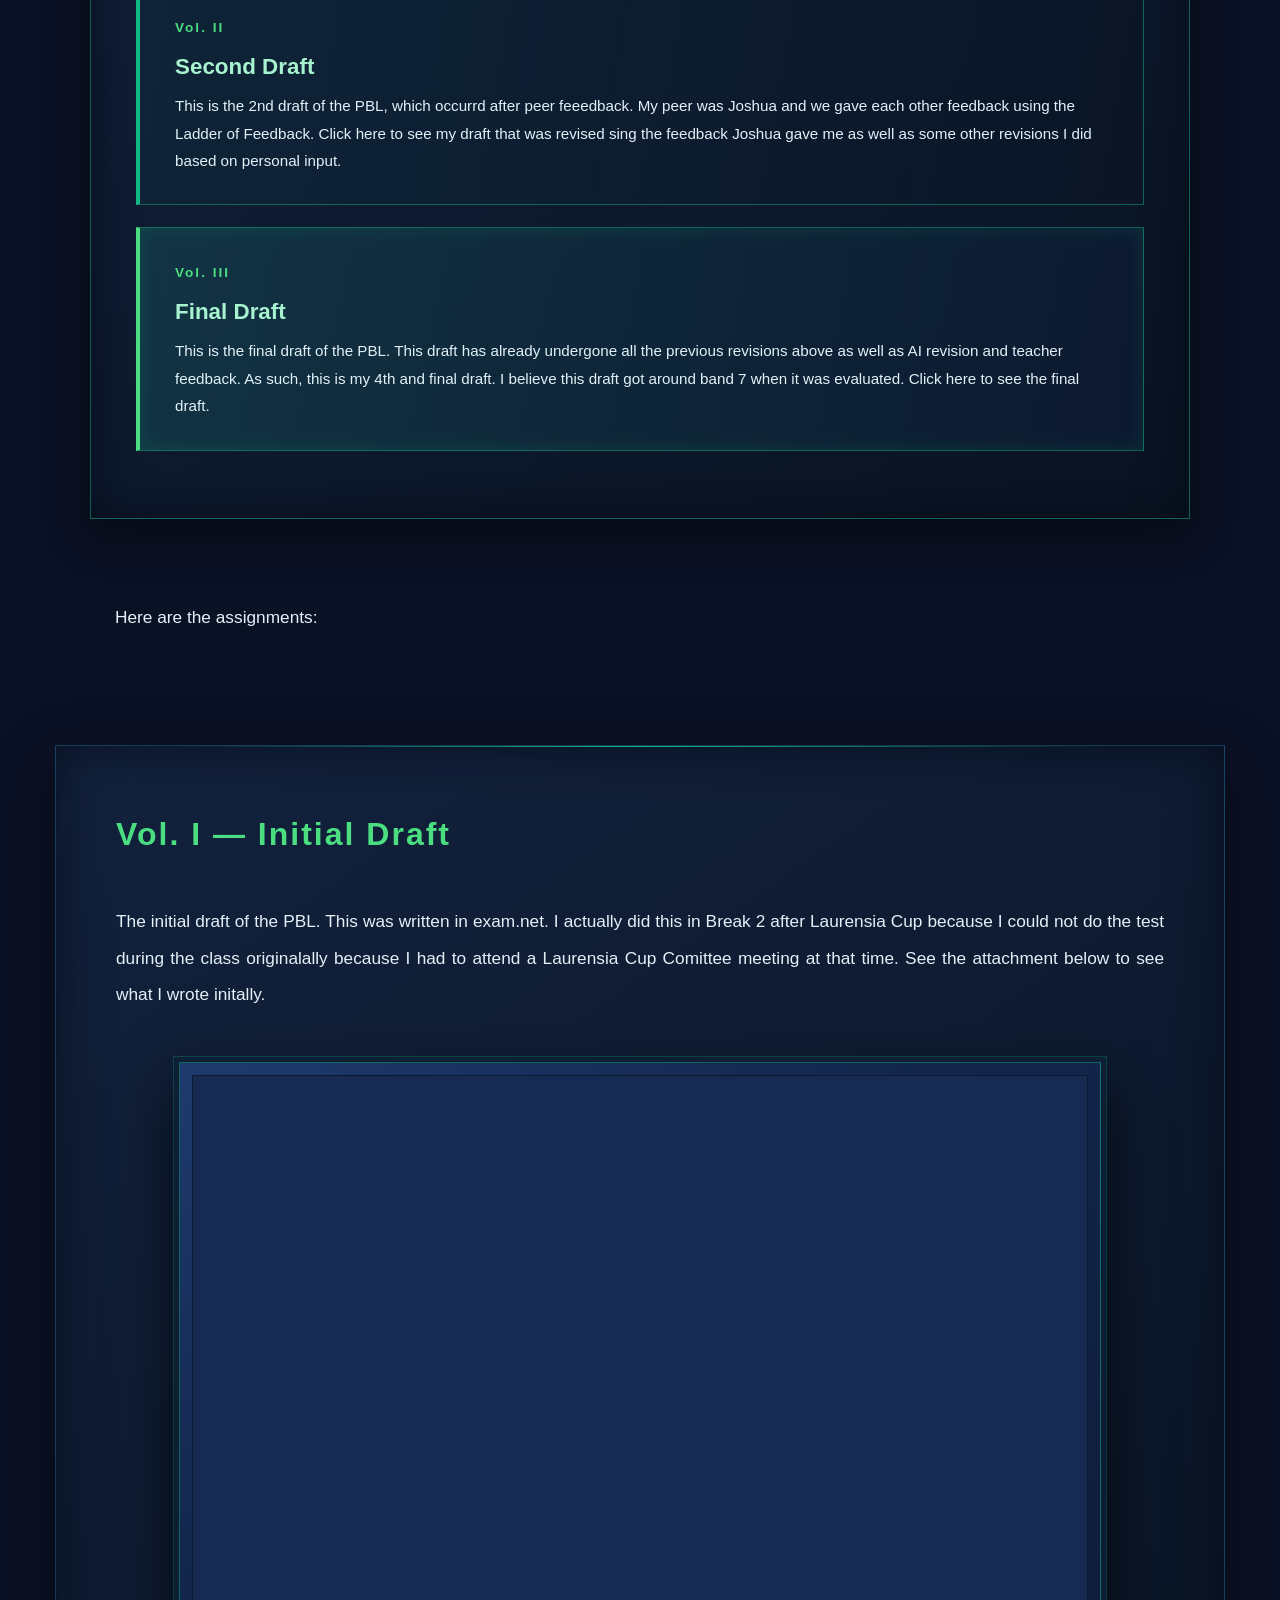
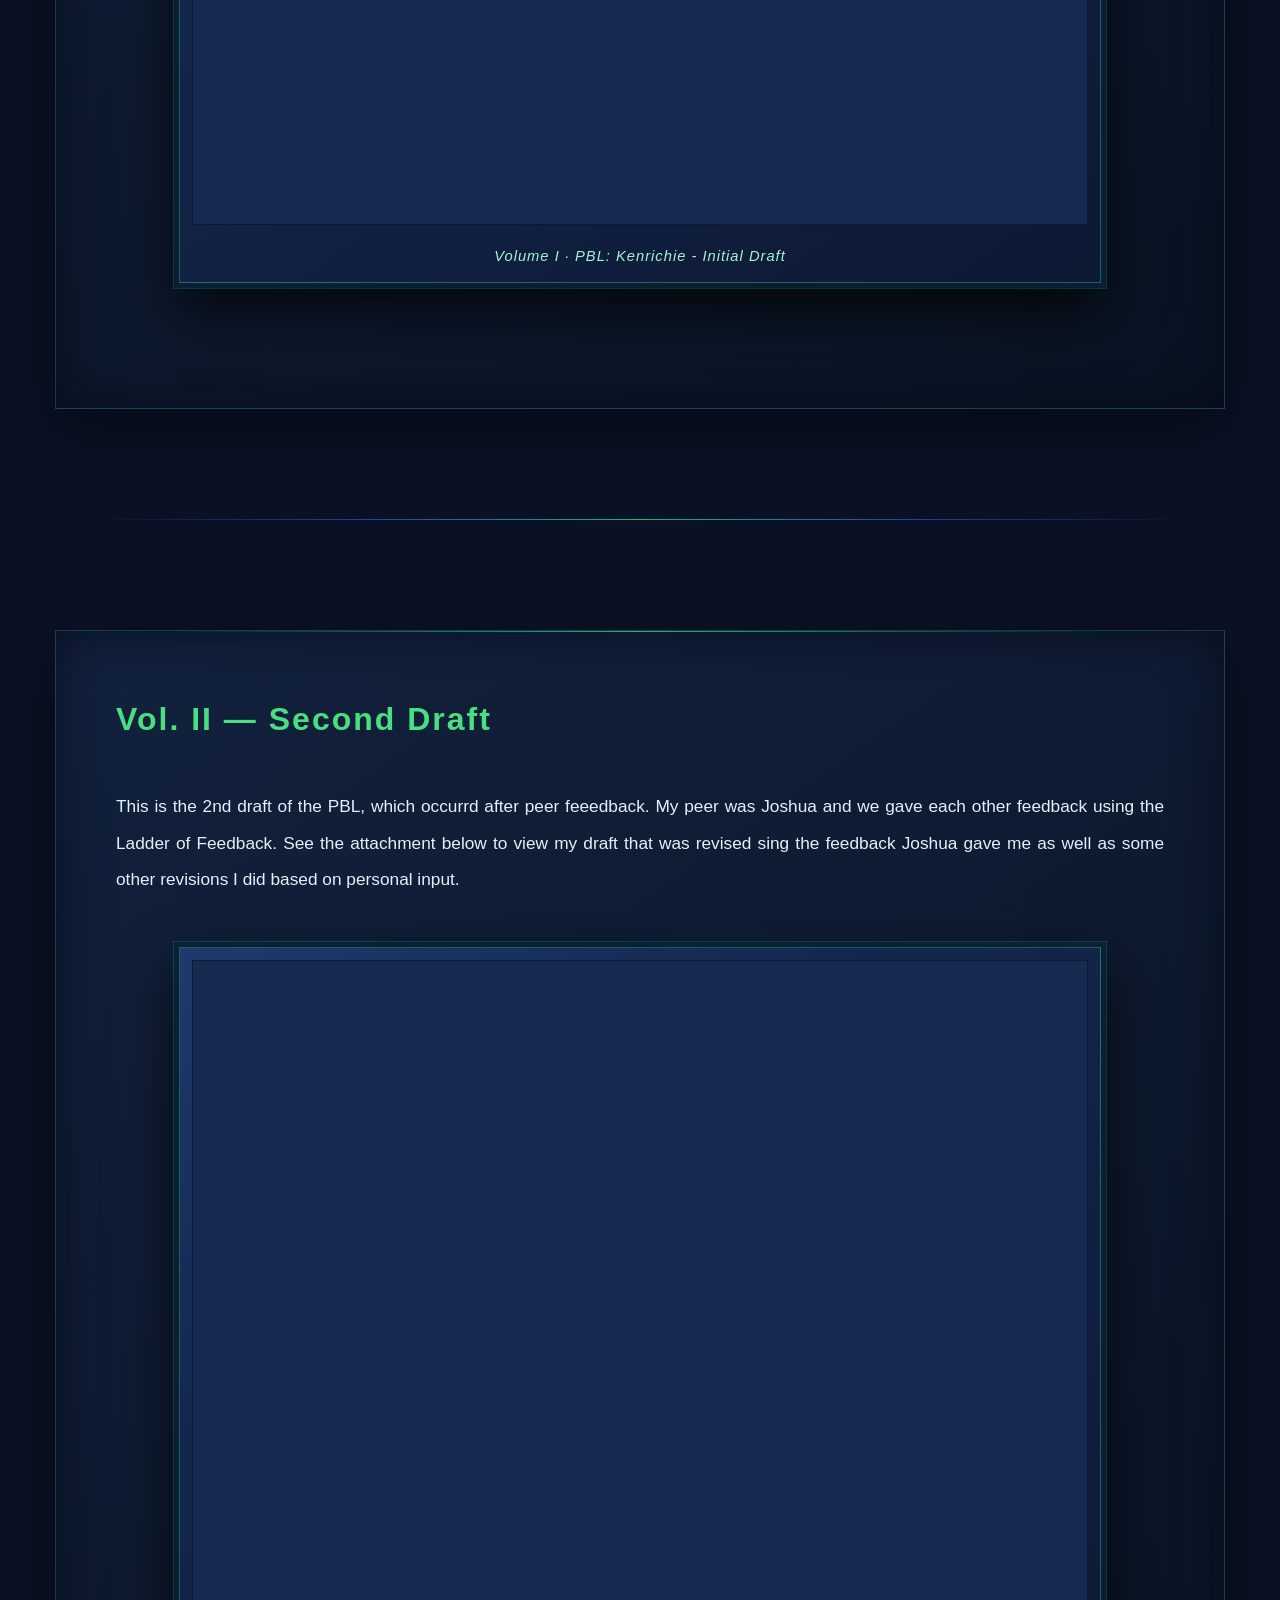
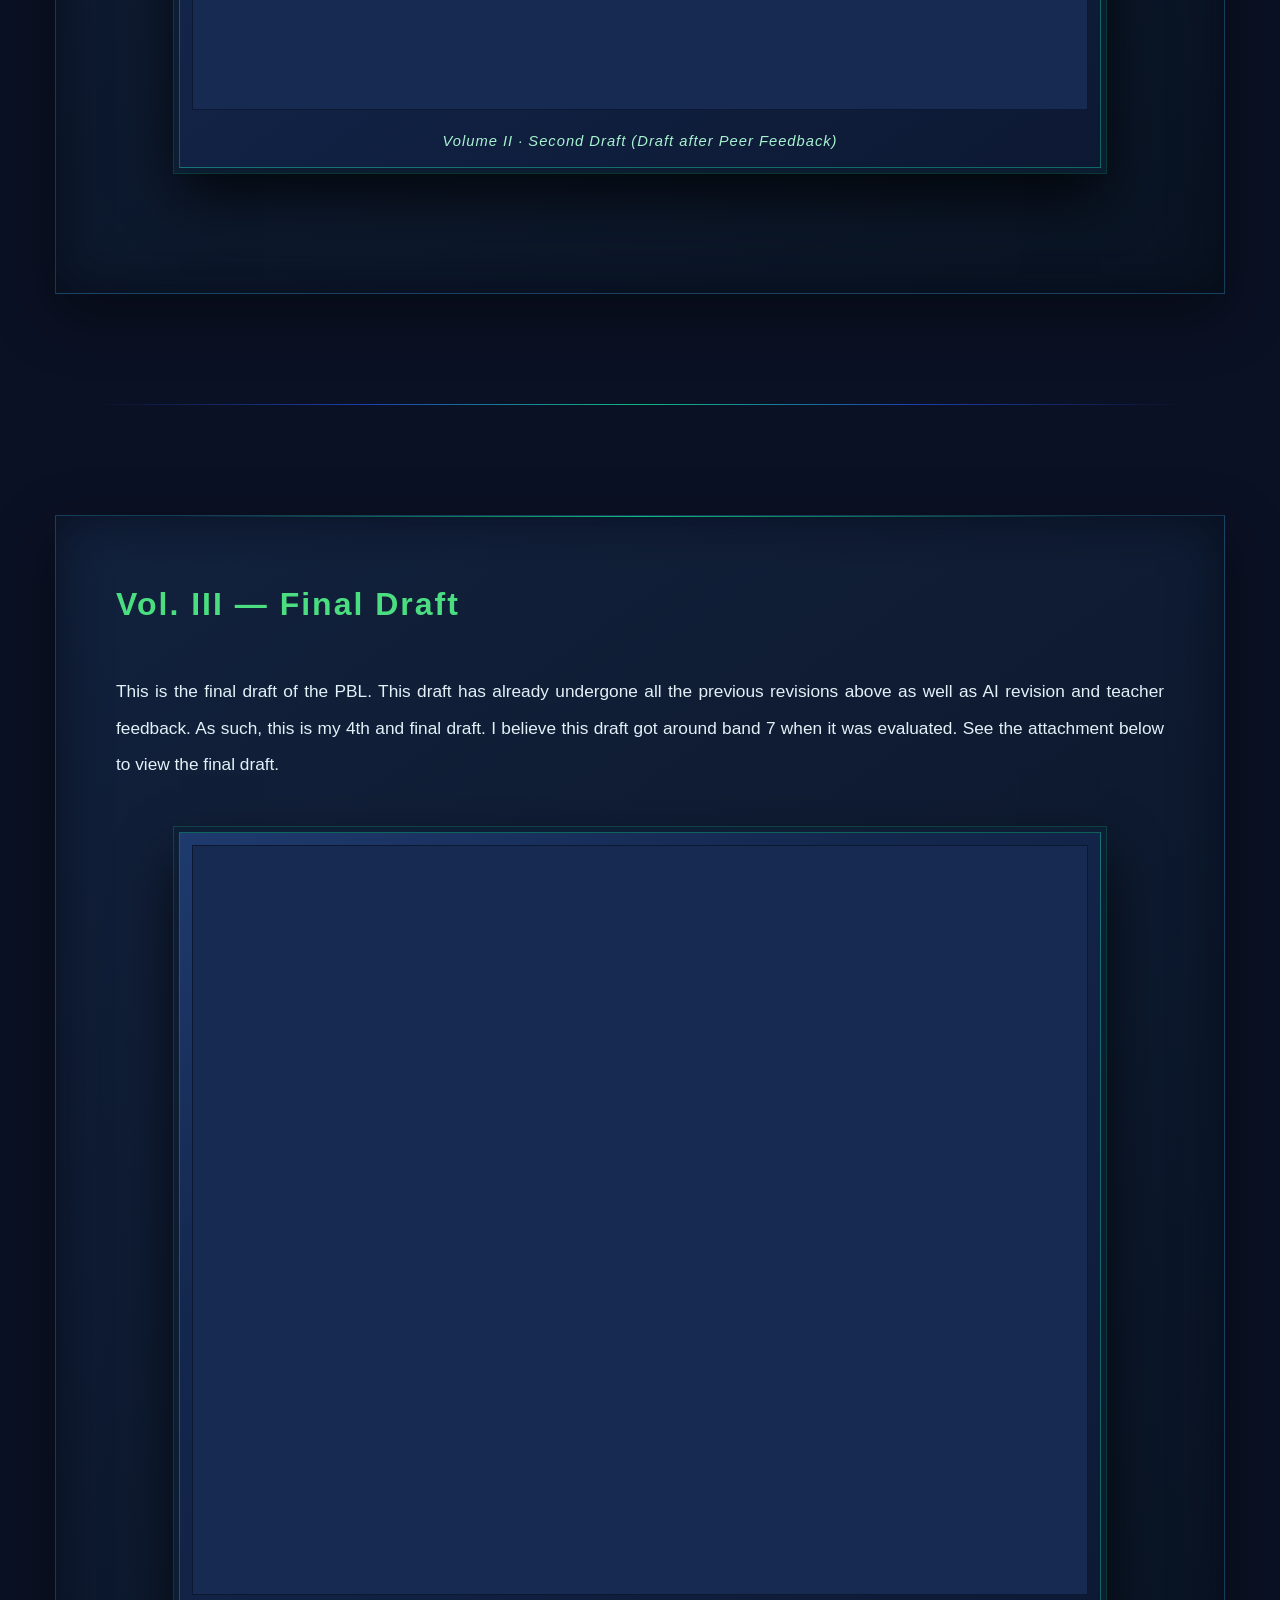
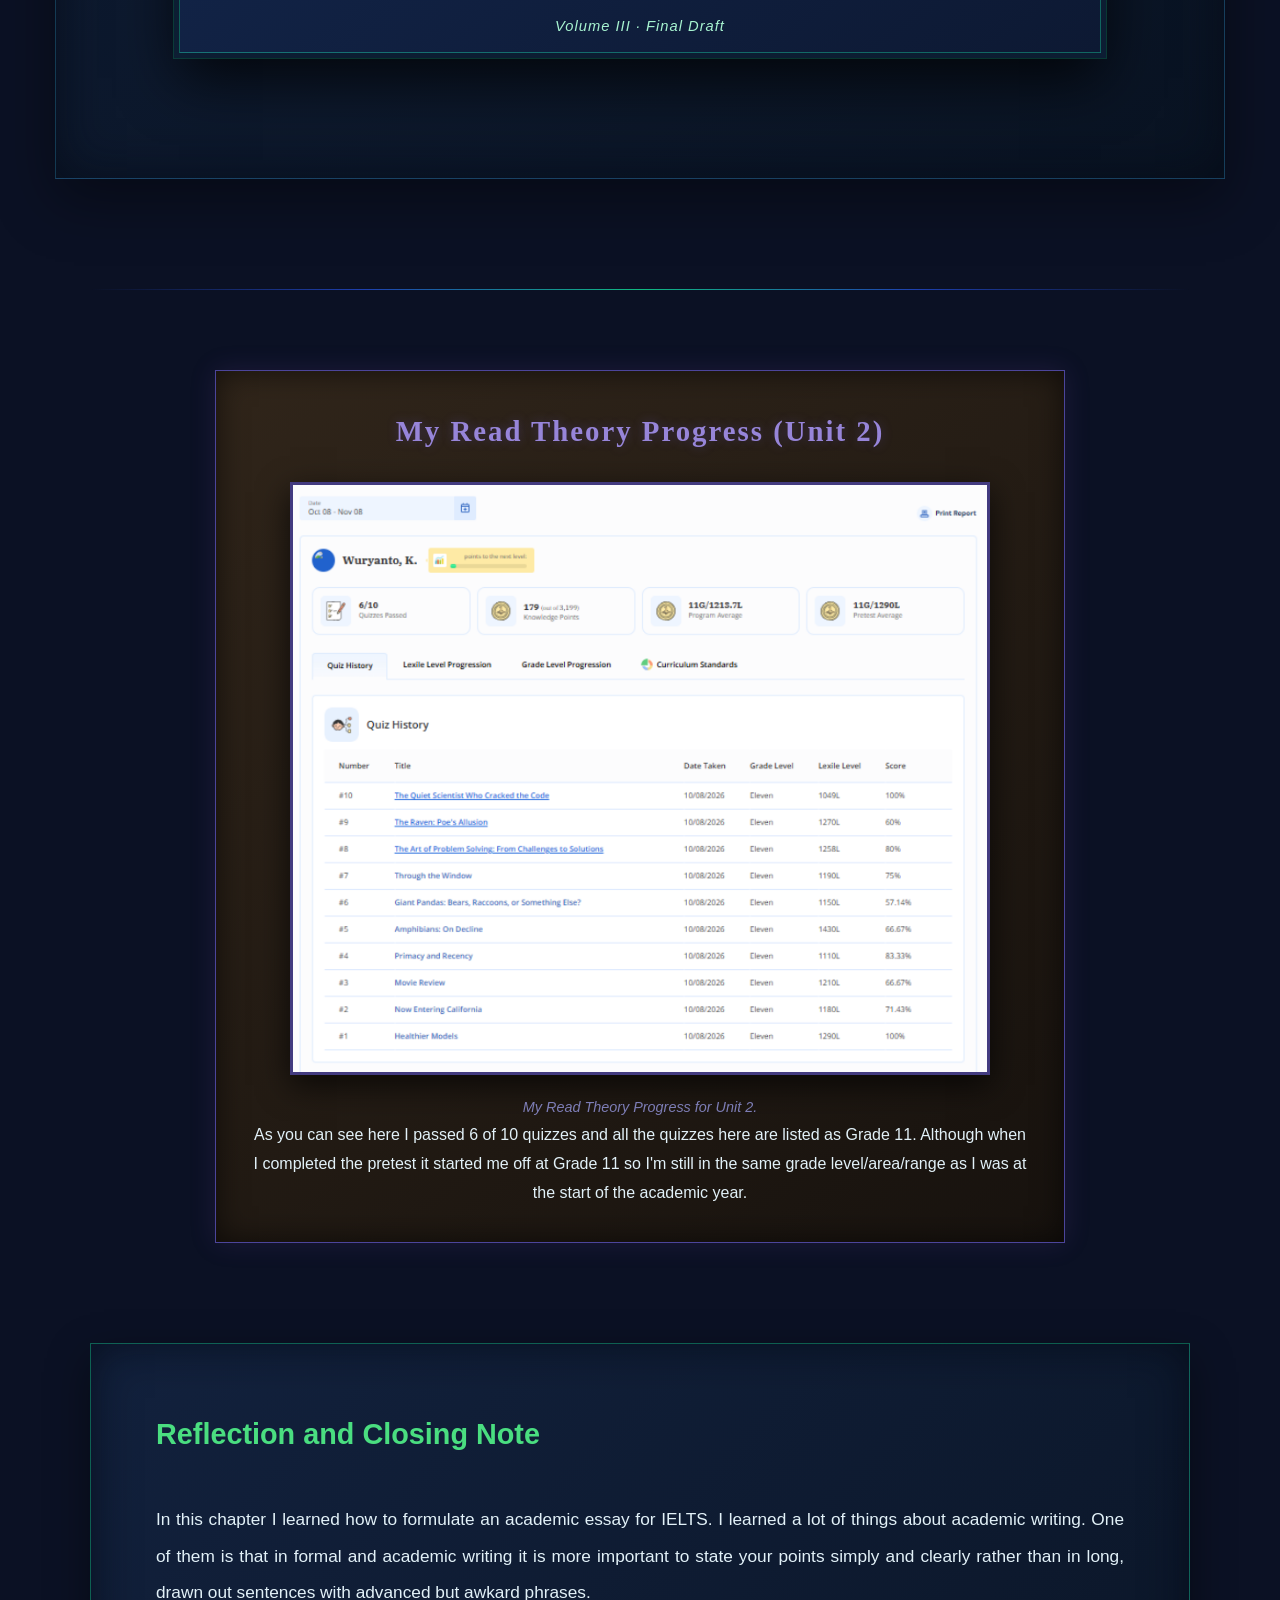
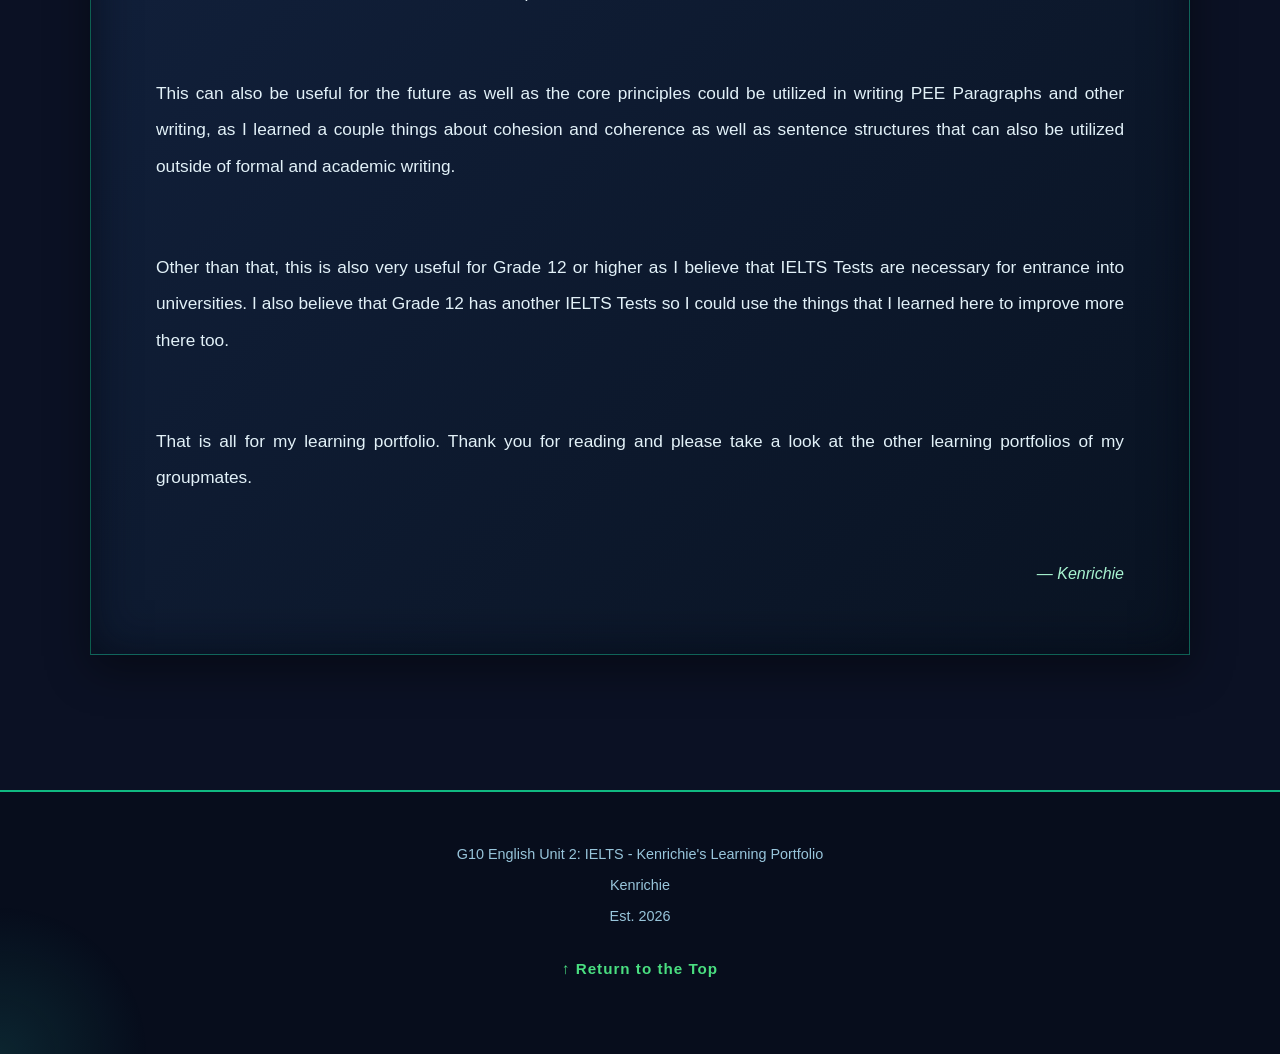
<file: profiles/Kenrichie/Kenrichie.html>
<!DOCTYPE html>
<html lang="en">
<head>
    <meta charset="UTF-8">
    <meta name="viewport" content="width=device-width, initial-scale=1.0">
    <title>Kenrichie - The Archive</title>
    <link rel="stylesheet" href="style_kenrichie.css">
    <script src="script_kenrichie.js" defer></script>
</head>

<body>

    <!-- HEADER -->
    <header id="top">
        <h1>Kenrichie's Learning Portfolio</h1>
        <p class="curator">Curated by Kenrichie - November 2026</p>
    </header>


    <!-- MAIN CONTENT -->
    <section>

        <h2>Introduction</h2>

        <p class="story">
            Welcome to my learning portfolio! My name is Kenrichie Wuryanto from 10.1.
            This is my learning portfolio for Unit 2 about IELTS Writing. Below you can
            view some coursework that I have completed in this chapter, such as the
            initial and final draft of the PBL, as well as some others. Scroll down to look.
        </p>

        <hr>

        <nav class="back-navigation">
            <a href="../../index.html">← Return to the Grand Archive</a>
        </nav>

        <hr>


        <!-- ARCHIVE INDEX -->
        <div class="archive-index">

            <h2>Coursework Catalog</h2>

            <p>
                These are some descriptions of the assignments in this topic. Note
                that there is also ascreenshot of my Read Theory Progress this chapter
                too at the bottom of this page, not included in the list below. You can
                click on these boxes below to jump to that section of the page.
            </p>

            <a href="#vol1" class="archive-link">
                <div class="archive-entry">
                    <span>Vol. I</span>
                    <h3>Initial Draft</h3>
                    <p>
                        The initial draft of the PBL. This was written
                        in exam.net. I actually did this in Break 2 after
                        Laurensia Cup because I could not do the test
                        during the class originalally because I had to attend
                        a Laurensia Cup Comittee meeting at that time. Click here
                        to see what I wrote initally.
                    </p>
                </div>
            </a>

            <a href="#vol2" class="archive-link">
                <div class="archive-entry">
                    <span>Vol. II</span>
                    <h3>Second Draft</h3>
                    <p>
                    This is the 2nd draft of the PBL, which occurrd after
                    peer feeedback. My peer was Joshua and we gave each other
                    feedback using the Ladder of Feedback. Click here to see
                    my draft that was revised sing the feedback Joshua gave me as well
                    as some other revisions I did based on personal input.
                    </p>
                </div>
            </a>

            <a href="#vol3" class="archive-link">
                <div class="archive-entry">
                    <span>Vol. III</span>
                    <h3>Final Draft</h3>
                    <p>
                        This is the final draft of the PBL. This draft has already
                        undergone all the previous revisions above as well as AI
                        revision and teacher feedback. As such, this is my 4th and
                        final draft. I believe this draft got around band 7 when it
                        was evaluated. Click here to see the final draft.
                    </p>
                </div>
            </a>

        </div>


        <!-- START OF ASSIGNMENT SHOWCASING -->
        <p class="story">
            Here are the assignments:
        </p>


        <!-- =====================================
             VOLUME I — INITIAL DRAFT
        ====================================== -->

        <div class="volume-section" id="vol1">

            <h2>Vol. I — Initial Draft</h2>

            <p class="story">
                The initial draft of the PBL. This was written
                in exam.net. I actually did this in Break 2 after
                Laurensia Cup because I could not do the test
                during the class originalally because I had to attend
                a Laurensia Cup Comittee meeting at that time. See the
                attachment below to see what I wrote initally.
            </p>

            <div class="document-group">

                <iframe
                    src="Kenrichie - Initial.pdf#toolbar=0&navpanes=0&view=FitH"
                    title="PBL: Kenrichie - Initial Draft">
                </iframe>

                <p class="document-caption">
                    Volume I · PBL: Kenrichie - Initial Draft
                </p>

            </div>

        </div>


        <hr>


        <!-- =====================================
             VOLUME II — SECOND DRAFT
        ====================================== -->

        <div class="volume-section" id="vol2">

            <h2>Vol. II — Second Draft</h2>

            <p class="story">
                This is the 2nd draft of the PBL, which occurrd after
                peer feeedback. My peer was Joshua and we gave each other
                feedback using the Ladder of Feedback. See the attachment below to view
                my draft that was revised sing the feedback Joshua gave me as well
                as some other revisions I did based on personal input.
            </p>

            <div class="document-group">

                <iframe
                    src="Kenrichie - Second.pdf#toolbar=0&navpanes=0&view=FitH"
                    title="PBL: Kenrichie - Second Draft">
                </iframe>

                <p class="document-caption">
                    Volume II · Second Draft (Draft after Peer Feedback)
                </p>

            </div>

        </div>

        <hr>
        
        <!-- =====================================
             VOLUME III — FINAL DARFT
        ====================================== -->

        <div class="volume-section" id="vol3">

            <h2>Vol. III — Final Draft</h2>

            <p class="story">
                This is the final draft of the PBL. This draft has already
                undergone all the previous revisions above as well as AI
                revision and teacher feedback. As such, this is my 4th and
                final draft. I believe this draft got around band 7 when it
                was evaluated. See the attachment below to view the final draft.
            </p>

            <div class="document-group">

                <iframe
                    src="Kenrichie - Final.pdf#toolbar=0&navpanes=0&view=FitH"
                    title="PBL: Kenrichie - Final Draft">
                </iframe>

                <p class="document-caption">
                    Volume III · Final Draft
                </p>

            </div>

        </div>


        <hr>

                <div style="
            max-width: 850px;
            margin: 80px auto;
            padding: 35px;
            text-align: center;
            background: linear-gradient(145deg, #30251a, #17120e);
            border: 1px solid #4c459b;
            box-shadow: 0 0 25px rgba(134, 75, 190, 0.15),
                        inset 0 0 30px rgba(0, 0, 0, 0.6);
        ">
            <h2 style="
                color: #9785d9;
                font-family: Georgia, serif;
                font-size: 1.8rem;
                letter-spacing: 2px;
                margin-bottom: 25px;
                text-shadow: 0 0 12px rgba(105, 90, 220, 0.3);
            ">
                My Read Theory Progress (Unit 2)
            </h2>
            
            <img
                src="ReadTheory.png"
                alt="ReadTheory Progress"
                style="
                    display: block;
                    width: 100%;
                    max-width: 700px;
                    height: auto;
                    margin: auto;
                    border: 3px solid #433b80;
                    box-shadow: 0 10px 30px rgba(0, 0, 0, 0.7);
                "
            >
        
            <p style="
                color: #7d7db5;
                font-size: 0.9rem;
                font-style: italic;
                margin-top: 20px;
            ">
                My Read Theory Progress for Unit 2.
            </p>
            
            <p>
                As you can see here I passed 6 of 10 quizzes and all the quizzes here
                are listed as Grade 11. Although when I completed the pretest it started
                me off at Grade 11 so I'm still in the same grade level/area/range as I
                was at the start of the academic year.
            </p>

        </div>
        
        <!-- CLOSING NOTE -->
        <div class="closing-note">

            <h2>Reflection and Closing Note</h2>
            
            <p class="story">
                In this chapter I learned how to formulate an academic essay for IELTS.
                I learned a lot of things about academic writing. One of them is that
                in formal and academic writing it is more important to
                state your points simply and clearly rather than in long, drawn out
                sentences with advanced but awkard phrases.
            </p>

            <p class="story">
                This can also be useful for the future as well as the core principles
                could be utilized in writing PEE Paragraphs and other writing, as
                I learned a couple things about cohesion and coherence as well as
                sentence structures that can also be utilized outside of formal and
                academic writing.
            </p>

            <p class="story">
                Other than that, this is also very useful for Grade 12 or higher as
                I believe that IELTS Tests are necessary for entrance into universities.
                I also believe that Grade 12 has another IELTS Tests so I could use the
                things that I learned here to improve more there too.
            </p>

            <p class="story">
                That is all for my learning portfolio.
                Thank you for reading and please take a look at the other learning portfolios
                of my groupmates.
            </p>

            <p class="signature">
                — Kenrichie
            </p>

        </div>

    </section>


    <!-- FOOTER -->
    <footer>

        <p>G10 English Unit 2: IELTS - Kenrichie's Learning Portfolio</p>
        <p>Kenrichie</p>
        <p>Est. 2026</p>

        <nav class="back-navigation">
            <a href="#top">↑ Return to the Top</a>
        </nav>

    </footer>

</body>
</html>
</file>
<file: profiles/Aldison/style_aldison.css>
:root {
    --background: #171614;
    --surface: #211D19;
    --mahogany: #302117;
    --parchment: #DCC9A5;
    --gold: #C5A059;
    --muted-gold: #896B3F;
    --text: #D8CBB5;
    --abyss-darkness: 0;
}

/* =====================================
   GLOBAL SETTINGS
===================================== */

* {
    box-sizing: border-box;
}

html {
    scroll-behavior: smooth;
    scroll-padding-top: 30px;
}

body {
    position: relative;
    isolation: isolate;

    margin: 0;
    padding: 0;

    background-color: var(--background);

    background-image:
        radial-gradient(
            ellipse at 50% 0%,
            rgba(137, 107, 63, 0.13),
            transparent 65%
        );

    color: var(--text);
    font-family: 'Lora', serif;
    line-height: 1.8;
}

/* =====================================
   ABYSS DARKENING OVERLAY
===================================== */

body::before {
    content: "";

    position: absolute;
    inset: 0;

    width: 100%;
    height: 100%;

    background-color: rgba(
        0,
        4,
        16,
        calc(var(--abyss-darkness) * 0.65)
    );

    pointer-events: none;
    z-index: 5;
}

/* =====================================
   HEADER
===================================== */

header {
    position: relative;

    min-height: 650px;
    height: 85vh;

    display: flex;
    flex-direction: column;
    align-items: center;
    justify-content: center;

    text-align: center;
    padding: 0 24px;

    background-color: var(--mahogany);

    background-image:
        linear-gradient(
            to bottom,
            rgba(17, 15, 13, 0.35),
            rgba(17, 15, 13, 0.65)
        ),
        url('ink.jpeg');

    background-position: center;
    background-size: cover;

    border-bottom: 1px solid var(--gold);

    box-shadow:
        0 15px 50px rgba(0, 0, 0, 0.35);
}

header::before {
    content: "";

    position: absolute;
    inset: 0;

    background:
        radial-gradient(
            ellipse at center,
            rgba(197, 160, 89, 0.13),
            transparent 65%
        );

    pointer-events: none;
}

header h1 {
    position: relative;

    font-family: 'Lora', serif;
    font-size: clamp(3rem, 7vw, 5.5rem);
    font-weight: 600;

    color: var(--parchment);

    margin: 0 0 15px;
    letter-spacing: 1px;

    text-shadow:
        0 3px 10px rgba(0, 0, 0, 0.8),
        0 0 25px rgba(197, 160, 89, 0.15);
}

header .curator {
    position: relative;

    font-family: 'Lora', serif;
    font-size: clamp(1.3rem, 3vw, 2rem);
    font-style: italic;

    color: var(--gold);

    margin: 0;
    letter-spacing: 1px;
}

/* =====================================
   MAIN SECTION
===================================== */

section {
    width: 100%;
    max-width: 1500px;

    margin: 0 auto;
    padding: 90px 8% 120px;

    background:
        radial-gradient(
            ellipse at 10% 10%,
            rgba(137, 107, 63, 0.07),
            transparent 40%
        ),
        var(--surface);

    border-left: 1px solid rgba(197, 160, 89, 0.35);
    border-right: 1px solid rgba(197, 160, 89, 0.35);

    box-shadow:
        0 0 60px rgba(0, 0, 0, 0.3);
}

section h2 {
    font-family: 'Lora', serif;
    font-size: clamp(1.8rem, 4vw, 2.6rem);

    color: var(--parchment);
    text-align: center;

    margin: 0 0 50px;
    padding-bottom: 20px;

    border-bottom: 1px solid var(--muted-gold);

    text-shadow:
        0 2px 12px rgba(197, 160, 89, 0.12);
}

section > p {
    max-width: 650px;

    font-family: 'Lora', serif;
    font-size: 1.08rem;

    color: var(--text);

    margin: 0 0 35px;
    text-align: justify;
}

.story {
    max-width: none;
}

/* =====================================
   DIVIDERS
===================================== */

hr {
    border: none;
    height: 1px;

    background: linear-gradient(
        90deg,
        transparent,
        var(--muted-gold),
        var(--gold),
        var(--muted-gold),
        transparent
    );

    margin: 45px 0;
}

/* =====================================
   ARCHIVE INDEX
===================================== */

.archive-index {
    margin: 100px auto;
    padding: 55px 7%;

    width: 85%;
    max-width: 1300px;

    background:
        linear-gradient(
            rgba(25, 21, 17, 0.92),
            rgba(25, 21, 17, 0.96)
        ),
        url("ink.jpeg");

    background-position: center;
    background-size: cover;

    border: 1px solid var(--muted-gold);
    border-left: 3px solid var(--gold);

    box-shadow:
        0 10px 35px rgba(0, 0, 0, 0.4);
}

.archive-index h2 {
    color: var(--parchment);
    font-family: 'Lora', serif;
    font-size: 2rem;
    letter-spacing: 2px;

    margin-bottom: 12px;
}

.archive-index > p {
    color: #A99A82;
    font-style: italic;
    margin-bottom: 40px;
}

.archive-link {
    display: block;

    color: inherit;
    text-decoration: none;
}

.archive-entry {
    padding: 22px 25px;
    margin: 18px 0;

    background: rgba(220, 201, 165, 0.035);

    border-bottom: 1px solid rgba(197, 160, 89, 0.35);

    transition:
        background 0.5s ease,
        transform 0.5s ease,
        border-color 0.5s ease,
        box-shadow 0.5s ease;
}

.archive-entry:hover {
    background: rgba(197, 160, 89, 0.09);
    transform: translateY(-4px);
}

.archive-entry.ink-awakened {
    border-left: 2px solid #619ba0;

    box-shadow:
        0 0 18px rgba(40, 115, 125, 0.2),
        inset 0 0 20px rgba(25, 90, 100, 0.1);
}

.archive-entry span {
    color: var(--gold);

    font-family: 'Inter', sans-serif;
    font-size: 0.8rem;

    letter-spacing: 3px;
    text-transform: uppercase;
}

.archive-entry h3 {
    color: var(--parchment);

    font-family: 'Lora', serif;
    font-size: 1.4rem;

    margin: 10px 0;
}

.archive-entry p {
    color: #A99A82;

    margin: 0;
    line-height: 1.7;
}

/* =====================================
   DOCUMENT GROUPS
===================================== */

.document-group {
    display: flex;
    flex-direction: column;

    width: 85%;
    gap: 15px;

    margin-top: 55px;
    margin-bottom: 55px;
}

.document-group.left {
    margin-right: auto;
    margin-left: 0;
}

.document-group.right {
    margin-left: auto;
    margin-right: 0;
}

/* =====================================
   DOCUMENT QUOTES
===================================== */

.document-group .quote {
    width: 100%;
    max-width: none;

    margin: 0;
    padding: 20px 25px;

    color: var(--gold);

    font-family: 'Lora', serif;
    font-style: italic;
    line-height: 1.8;

    background: rgba(197, 160, 89, 0.04);
}

.document-group.left .quote {
    text-align: left;
    border-left: 2px solid var(--muted-gold);
}

.document-group.right .quote {
    text-align: right;
    border-right: 2px solid var(--muted-gold);
}

/* =====================================
   PDF DOCUMENTS
===================================== */

.document-group iframe {
    display: block;

    width: 100%;
    height: 850px;

    margin: 0;

    border: 2px solid var(--gold);
    border-radius: 3px;

    background: #292522;

    box-shadow:
        0 10px 35px rgba(0, 0, 0, 0.4),
        0 0 20px rgba(197, 160, 89, 0.06);

    transition:
        box-shadow 0.6s ease,
        border-color 0.6s ease;
}

.document-group iframe.leviathan-awakened {
    border-color: #52868c;

    box-shadow:
        0 0 10px rgba(45, 120, 130, 0.4),
        0 0 30px rgba(25, 90, 105, 0.25),
        0 15px 35px rgba(0, 0, 0, 0.7);
}

/* =====================================
   IMAGES
===================================== */

section img {
    display: block;

    width: min(55%, 650px);
    height: auto;

    margin: 50px auto 50px 0;

    border: 2px solid var(--muted-gold);

    box-shadow:
        0 10px 30px rgba(0, 0, 0, 0.45),
        0 0 15px rgba(197, 160, 89, 0.08);
}

figcaption {
    font-family: 'Inter', sans-serif;
    font-size: 0.88rem;
    font-style: italic;

    line-height: 1.6;
    color: #A99778;

    margin-top: 12px;
    padding-top: 12px;

    border-top: 1px solid var(--muted-gold);
}

/* =====================================
   CLOSING NOTE
===================================== */

.closing-note {
    max-width: 850px;

    margin: 120px auto 100px;
    padding: 45px 50px;

    text-align: center;

    background: linear-gradient(
        135deg,
        var(--surface),
        var(--mahogany)
    );

    border-top: 1px solid var(--muted-gold);
    border-bottom: 1px solid var(--muted-gold);

    box-shadow:
        0 10px 35px rgba(0, 0, 0, 0.3);
}

.closing-note h2 {
    color: var(--parchment);

    font-family: 'Lora', serif;
    font-size: 1.8rem;

    margin-bottom: 25px;
}

.closing-note p {
    color: #C2B49C;

    line-height: 1.9;

    margin: 15px auto;
    max-width: 700px;
}

.closing-note .signature {
    color: var(--gold);

    font-family: 'Lora', serif;
    font-style: italic;
    font-size: 1.15rem;

    text-align: right;

    margin-top: 35px;
}

/* =====================================
   FOOTER
===================================== */

footer {
    padding: 50px 20px;
    margin-top: 0;

    text-align: center;

    background: #110F0D;

    border-top: 1px solid var(--muted-gold);
}

footer p {
    color: #A99A82;

    font-family: 'Inter', sans-serif;
    font-size: 0.85rem;

    letter-spacing: 1px;
    margin: 10px 0;
}

footer p:first-child {
    color: var(--gold);

    font-family: 'Lora', serif;
    font-size: 1.3rem;

    letter-spacing: 3px;
}

/* =====================================
   BACK NAVIGATION
===================================== */

.back-navigation {
    display: flex;
    justify-content: center;

    margin: 35px 0 50px;
}

.back-navigation a {
    display: inline-flex;
    align-items: center;
    gap: 12px;

    padding: 14px 24px;

    background-color: #1C1C1E;
    color: #F8F7F4;

    font-family: 'Lora', serif;
    font-size: 1rem;
    text-decoration: none;

    border: 1px solid #3A3A3E;
    border-left: 5px solid #C5A059;
    border-radius: 6px;

    box-shadow: 0 4px 12px rgba(28, 28, 30, 0.15);

    transition:
        transform 0.25s ease,
        border-color 0.25s ease,
        box-shadow 0.25s ease,
        background-color 0.25s ease;
}

.back-navigation a:hover {
    transform: translateY(-4px);

    border-color: #C5A059;
    border-left-color: #8C3B2B;

    background-color: #302117;

    box-shadow: 0 10px 22px rgba(28, 28, 30, 0.25);
}

/* =====================================
   INK CURSOR GLOW
===================================== */

.ink-cursor {
    position: fixed;

    width: 320px;
    height: 320px;

    border-radius: 50%;

    background: radial-gradient(
        circle,
        rgba(35, 110, 120, 0.13),
        rgba(15, 65, 75, 0.05) 45%,
        transparent 70%
    );

    transform: translate(-50%, -50%);

    pointer-events: none;
    z-index: 9998;
}

/* =====================================
   FLOATING INK PARTICLES
===================================== */

.ink-particle {
    position: fixed;

    bottom: -50px;

    color: #619ba0;

    pointer-events: none;
    user-select: none;

    z-index: 6;

    text-shadow:
        0 0 8px rgba(45, 130, 140, 0.5),
        0 0 18px rgba(25, 90, 100, 0.3);

    animation: inkFloat linear forwards;
}

@keyframes inkFloat {
    0% {
        transform: translateY(0) rotate(0deg);
        opacity: 0;
    }

    50% {
        transform: translateY(-55vh) rotate(100deg);
        opacity: 0.2;
    }

    100% {
        transform: translateY(-110vh) rotate(200deg);
        opacity: 0;
    }
}

/* =====================================
   MANUSCRIPT REVEAL
===================================== */

.ink-reveal {
    opacity: 0;
    transform: translateY(30px);

    transition:
        opacity 1.2s ease,
        transform 1.2s ease;
}

.ink-reveal.ink-visible {
    opacity: 1;
    transform: translateY(0);
}

/* =====================================
   ABYSS PROGRESS BAR
===================================== */

.ink-progress {
    position: fixed;

    top: 0;
    left: 0;

    width: 0%;
    height: 3px;

    background: linear-gradient(
        to right,
        #183e46,
        #397b83,
        #82b8b5
    );

    box-shadow:
        0 0 12px rgba(65, 145, 150, 0.6);

    z-index: 10001;
}

/* =====================================
   RETURN TO SURFACE
===================================== */

body.returning-surface .ink-cursor {
    background: radial-gradient(
        circle,
        rgba(80, 170, 175, 0.2),
        transparent 70%
    );
}

/* =====================================
   TEXT SELECTION
===================================== */

::selection {
    background: var(--gold);
    color: var(--background);
}

/* =====================================
   SCROLLBAR
===================================== */

::-webkit-scrollbar {
    width: 10px;
}

::-webkit-scrollbar-track {
    background: var(--background);
}

::-webkit-scrollbar-thumb {
    background: var(--muted-gold);

    border: 2px solid var(--background);
    border-radius: 10px;
}

/* =====================================
   MOBILE ADJUSTMENTS
===================================== */

@media (max-width: 768px) {

    header {
        height: 60vh;
        min-height: 400px;
    }

    section {
        padding: 50px 6% 80px;
    }

    section > p {
        max-width: 100%;
    }

    .archive-index {
        width: 100%;

        padding: 35px 6%;
        margin: 65px auto;
    }

    .archive-entry {
        padding: 18px;
    }

    .document-group {
        width: 100%;

        margin: 35px 0;

        gap: 12px;
    }

    .document-group iframe {
        height: 550px;
    }

    .document-group .quote {
        padding: 18px;
    }

    section img {
        width: 100%;
        margin: 35px 0;
    }

    .closing-note {
        margin: 70px auto;
        padding: 35px 25px;
    }

    footer {
        margin-top: 60px;
    }

    .ink-cursor {
        display: none;
    }
}

/* =====================================
   REDUCED MOTION
===================================== */

@media (prefers-reduced-motion: reduce) {

    html {
        scroll-behavior: auto;
    }

    .ink-reveal {
        opacity: 1;
        transform: none;
        transition: none;
    }

    .ink-particle {
        display: none;
        animation: none;
    }

    .archive-entry,
    .document-group iframe,
    .back-navigation a {
        transition: none;
    }
}
</file>
<file: profiles/Dean/style_dean.css>
/* =========================================
   THE CURSED RELIQUARY
   Dean's Personal Archive
========================================= */

:root {
    --background: #111214;
    --surface: #1C1D20;
    --stone-dark: #242528;
    --stone: #393A3E;
    --stone-light: #77766F;

    --parchment: #D5D0C5;
    --text: #BDBAB2;

    --silver: #A9A9A5;
    --bronze: #A18A63;
    --muted-bronze: #6F6048;

    --curse: #756080;
    --curse-light: #9B82A9;
}


/* =========================================
   GLOBAL
========================================= */

* {
    box-sizing: border-box;
}

html {
    scroll-behavior: smooth;
    scroll-padding-top: 30px;
}

body {
    position: relative;
    margin: 0;
    padding: 0;

    background-color: var(--background);

    background-image:
        radial-gradient(
            ellipse at 50% 0%,
            rgba(150, 145, 135, 0.10),
            transparent 65%
        ),
        repeating-linear-gradient(
            125deg,
            transparent 0px,
            transparent 90px,
            rgba(180, 175, 165, 0.012) 91px,
            transparent 93px
        );

    color: var(--text);
    font-family: 'Lora', serif;
    line-height: 1.8;
}


/* Subtle mineral veins across the page */

body::before {
    content: "";
    position: absolute;
    inset: 0;
    height: 100%;

    background:
        repeating-linear-gradient(
            155deg,
            transparent 0px,
            transparent 180px,
            rgba(160, 155, 145, 0.025) 181px,
            transparent 183px
        ),
        radial-gradient(
            ellipse at 80% 30%,
            rgba(117, 96, 128, 0.055),
            transparent 45%
        );

    pointer-events: none;
    z-index: 0;
}

body > * {
    position: relative;
    z-index: 1;
}


/* =========================================
   HEADER
========================================= */

header {
    position: relative;

    min-height: 650px;
    height: 85vh;

    display: flex;
    flex-direction: column;
    align-items: center;
    justify-content: center;

    text-align: center;
    padding: 0 24px;

    background-color: var(--stone-dark);

    background-image:
        linear-gradient(
            to bottom,
            rgba(10, 10, 12, 0.25),
            rgba(10, 10, 12, 0.85)
        ),
        url('s1.png');

    background-position: center;
    background-size: cover;

    border-bottom: 2px solid var(--muted-bronze);

    box-shadow:
        0 15px 50px rgba(0, 0, 0, 0.55);
}

header::before {
    content: "";
    position: absolute;
    inset: 0;

    background:
        radial-gradient(
            ellipse at center,
            rgba(117, 96, 128, 0.13),
            transparent 65%
        );

    pointer-events: none;
}

header h1 {
    position: relative;

    font-family: 'Lora', serif;
    font-size: clamp(3rem, 7vw, 5.5rem);
    font-weight: 600;

    color: var(--parchment);

    margin: 0 0 15px;
    letter-spacing: 2px;

    text-shadow:
        0 3px 10px rgba(0, 0, 0, 0.9),
        0 0 25px rgba(117, 96, 128, 0.3);
}

header .curator {
    position: relative;

    font-family: 'Lora', serif;
    font-size: clamp(1.3rem, 3vw, 2rem);
    font-style: italic;

    color: var(--silver);

    margin: 0;
    letter-spacing: 1px;
}


/* =========================================
   MAIN SECTION
========================================= */

section {
    width: 100%;
    max-width: 1500px;

    margin: 0 auto;
    padding: 90px 8% 120px;

    background:
        radial-gradient(
            ellipse at 10% 10%,
            rgba(117, 96, 128, 0.06),
            transparent 40%
        ),
        var(--surface);

    border-left: 1px solid rgba(169, 169, 165, 0.15);
    border-right: 1px solid rgba(169, 169, 165, 0.15);

    box-shadow:
        0 0 60px rgba(0, 0, 0, 0.4);
}

section h2 {
    font-family: 'Lora', serif;
    font-size: clamp(1.8rem, 4vw, 2.6rem);

    color: var(--parchment);
    text-align: center;

    margin: 0 0 50px;
    padding-bottom: 20px;

    border-bottom: 1px solid var(--muted-bronze);

    text-shadow:
        0 2px 12px rgba(117, 96, 128, 0.15);
}


/* =========================================
   DIVIDERS
========================================= */

hr {
    border: none;
    height: 1px;

    background: linear-gradient(
        90deg,
        transparent,
        var(--stone-light),
        var(--bronze),
        var(--stone-light),
        transparent
    );

    margin: 45px 0;
}


/* =========================================
   STORY TEXT
========================================= */

section > p {
    max-width: 650px;

    font-family: 'Lora', serif;
    font-size: 1.08rem;

    color: var(--text);

    margin: 0 0 35px;
    text-align: justify;
}

.story {
    max-width: none;
}


/* =========================================
   ARCHIVE INDEX
========================================= */

.archive-index {
    position: relative;

    margin: 100px auto;
    padding: 55px 7%;

    width: 85%;
    max-width: 1300px;

    background:
        repeating-linear-gradient(
            135deg,
            rgba(255, 255, 255, 0.015) 0px,
            transparent 2px,
            transparent 12px
        ),
        linear-gradient(
            145deg,
            #303135,
            #191A1D 55%,
            #252429
        );

    border: 1px solid #55545A;
    border-left: 4px solid var(--bronze);
    border-bottom: 3px solid #171719;

    box-shadow:
        inset 0 0 35px rgba(0, 0, 0, 0.5),
        0 10px 35px rgba(0, 0, 0, 0.5);
}

.archive-index h2 {
    color: var(--parchment);
    font-family: 'Lora', serif;
    font-size: 2rem;
    letter-spacing: 2px;

    margin-bottom: 12px;
}

.archive-index > p {
    color: var(--stone-light);
    font-style: italic;
    margin-bottom: 40px;
}

.archive-link {
    display: block;

    color: inherit;
    text-decoration: none;
}

.archive-entry {
    position: relative;

    padding: 22px 25px;
    margin: 18px 0;

    background:
        linear-gradient(
            110deg,
            rgba(150, 150, 150, 0.08),
            rgba(20, 20, 22, 0.25)
        );

    border: 1px solid rgba(169, 169, 165, 0.12);
    border-bottom: 2px solid rgba(161, 138, 99, 0.4);

    transition:
        background 0.25s ease,
        transform 0.25s ease,
        border-color 0.25s ease;
}

.archive-entry:hover {
    background: rgba(117, 96, 128, 0.13);

    border-color: var(--bronze);

    transform: translateX(5px);
}

.archive-entry span {
    color: var(--bronze);

    font-family: 'Inter', sans-serif;
    font-size: 0.8rem;

    letter-spacing: 3px;
    text-transform: uppercase;
}

.archive-entry h3 {
    color: var(--parchment);

    font-family: 'Lora', serif;
    font-size: 1.4rem;

    margin: 10px 0;
}

.archive-entry p {
    color: #A5A29B;

    margin: 0;
    line-height: 1.7;
}


/* =========================================
   DOCUMENT GROUPS
========================================= */

.document-group {
    display: flex;
    flex-direction: column;

    width: 85%;
    gap: 15px;

    margin-top: 55px;
    margin-bottom: 55px;
}

.document-group.left {
    margin-right: auto;
    margin-left: 0;
}

.document-group.right {
    margin-left: auto;
    margin-right: 0;
}


/* Quotes */

.document-group .quote {
    width: 100%;
    max-width: none;

    margin: 0;
    padding: 20px 25px;

    color: var(--silver);

    font-family: 'Lora', serif;
    font-style: italic;
    line-height: 1.8;

    background:
        linear-gradient(
            120deg,
            rgba(117, 96, 128, 0.10),
            rgba(50, 50, 55, 0.12)
        );

    border-top: 1px solid rgba(169, 169, 165, 0.15);
    border-bottom: 1px solid rgba(169, 169, 165, 0.15);
}

.document-group.left .quote {
    text-align: left;

    border-left: 3px solid var(--muted-bronze);
}

.document-group.right .quote {
    text-align: right;

    border-right: 3px solid var(--muted-bronze);
}


/* PDF frames */

.document-group iframe {
    display: block;

    width: 100%;
    height: 850px;

    margin: 0;

    border: 2px solid var(--stone-light);
    border-radius: 3px;

    background: #292A2D;

    box-shadow:
        0 10px 35px rgba(0, 0, 0, 0.5),
        0 0 20px rgba(117, 96, 128, 0.08);
}


/* =========================================
   IMAGES AND FIGURES
========================================= */

section img {
    display: block;

    width: min(55%, 650px);
    height: auto;

    margin: 50px auto 50px 0;

    border: 3px solid var(--stone-light);
    outline: 1px solid rgba(161, 138, 99, 0.35);
    outline-offset: 5px;

    box-shadow:
        0 10px 30px rgba(0, 0, 0, 0.55),
        0 0 20px rgba(117, 96, 128, 0.08);
}

figcaption {
    font-family: 'Inter', sans-serif;
    font-size: 0.88rem;
    font-style: italic;

    line-height: 1.6;
    color: var(--stone-light);

    margin-top: 12px;
    padding-top: 12px;

    border-top: 1px solid var(--muted-bronze);
}


/* =========================================
   CLOSING NOTE
========================================= */

.closing-note {
    max-width: 850px;

    margin: 120px auto 100px;
    padding: 45px 50px;

    text-align: center;

    background:
        repeating-linear-gradient(
            145deg,
            rgba(255, 255, 255, 0.015) 0px,
            transparent 2px,
            transparent 14px
        ),
        linear-gradient(
            135deg,
            #292A2D,
            #17181B,
            #302D32
        );

    border: 1px solid #4A494D;
    border-top: 2px solid var(--muted-bronze);
    border-bottom: 2px solid var(--muted-bronze);

    box-shadow:
        inset 0 0 30px rgba(0, 0, 0, 0.4),
        0 10px 35px rgba(0, 0, 0, 0.4);
}

.closing-note h2 {
    color: var(--parchment);

    font-family: 'Lora', serif;
    font-size: 1.8rem;

    margin-bottom: 25px;
}

.closing-note p {
    color: #B5B0A7;

    line-height: 1.9;

    margin: 15px auto;
    max-width: 700px;
}

.closing-note .signature {
    color: var(--bronze);

    font-family: 'Lora', serif;
    font-style: italic;
    font-size: 1.15rem;

    text-align: right;

    margin-top: 35px;
}


/* =========================================
   FOOTER
========================================= */

footer {
    padding: 50px 20px;
    margin-top: 0;

    text-align: center;

    background: #101113;

    border-top: 2px solid var(--muted-bronze);
}

footer p {
    color: #92918D;

    font-family: 'Inter', sans-serif;
    font-size: 0.85rem;

    letter-spacing: 1px;
    margin: 10px 0;
}

footer p:first-child {
    color: var(--silver);

    font-family: 'Lora', serif;
    font-size: 1.3rem;

    letter-spacing: 3px;
}


/* =========================================
   BACK NAVIGATION
========================================= */

.back-navigation {
    display: flex;
    justify-content: center;
    margin: 35px 0 50px;
}

.back-navigation a {
    display: inline-flex;
    align-items: center;
    gap: 12px;

    padding: 14px 24px;

    background-color: #292A2D;
    color: var(--parchment);

    font-family: 'Lora', serif;
    font-size: 1rem;
    text-decoration: none;

    border: 1px solid #55545A;
    border-left: 5px solid var(--bronze);
    border-radius: 3px;

    box-shadow:
        0 4px 12px rgba(0, 0, 0, 0.3);

    transition:
        transform 0.25s ease,
        border-color 0.25s ease,
        box-shadow 0.25s ease;
}

.back-navigation a:hover {
    transform: translateY(-4px);

    border-color: var(--silver);
    border-left-color: var(--curse-light);

    background-color: #39343E;

    box-shadow:
        0 10px 22px rgba(0, 0, 0, 0.4),
        0 0 15px rgba(117, 96, 128, 0.12);
}


/* =========================================
   SELECTION AND SCROLLBAR
========================================= */

::selection {
    background: var(--curse);
    color: white;
}

::-webkit-scrollbar {
    width: 10px;
}

::-webkit-scrollbar-track {
    background: var(--background);
}

::-webkit-scrollbar-thumb {
    background: #55545A;

    border: 2px solid var(--background);
    border-radius: 10px;
}

::-webkit-scrollbar-thumb:hover {
    background: var(--bronze);
}


/* =========================================
   MOBILE
========================================= */

@media (max-width: 768px) {

    header {
        height: 60vh;
        min-height: 400px;
    }

    section {
        padding: 50px 6% 80px;
    }

    section > p {
        max-width: 100%;
    }

    .archive-index {
        width: 100%;

        padding: 35px 6%;
        margin: 65px auto;
    }

    .archive-entry {
        padding: 18px;
    }

    .document-group {
        width: 100%;

        margin: 35px 0;

        gap: 12px;
    }

    .document-group iframe {
        height: 550px;
    }

    .document-group .quote {
        padding: 18px;
    }

    section img {
        width: 100%;
        margin: 35px 0;
    }

    .closing-note {
        margin: 70px auto;
        padding: 35px 25px;
    }

    footer {
        margin-top: 60px;
    }
}

/* =====================================
   CURSED BLUE CURSOR
===================================== */

.cursed-cursor {
    position: fixed;

    width: 300px;
    height: 300px;

    border-radius: 50%;

    background: radial-gradient(
        circle,
        rgba(65, 105, 170, 0.12),
        rgba(55, 85, 145, 0.04) 45%,
        transparent 70%
    );

    transform: translate(-50%, -50%);

    pointer-events: none;
    z-index: 9999;
}


/* =====================================
   FLOATING CURSED SYMBOLS
===================================== */

.cursed-particle {
    position: fixed;

    bottom: -50px;

    color: #829fc5;

    pointer-events: none;
    user-select: none;

    z-index: 0;

    text-shadow:
        0 0 8px rgba(91, 135, 190, 0.6),
        0 0 18px rgba(70, 100, 160, 0.3);

    animation: cursedFloat linear forwards;
}

@keyframes cursedFloat {

    0% {
        transform: translateY(0) rotate(0deg);
    }

    50% {
        transform: translateY(-55vh) rotate(90deg);
    }

    100% {
        transform: translateY(-110vh) rotate(180deg);
        opacity: 0;
    }

}


/* =====================================
   SCROLL REVEAL
===================================== */

.cursed-reveal {
    opacity: 0;
    transform: translateY(25px);

    transition:
        opacity 1.1s ease,
        transform 1.1s ease;
}

.cursed-reveal.cursed-visible {
    opacity: 1;
    transform: translateY(0);
}


/* =====================================
   READING PROGRESS
===================================== */

.cursed-progress {
    position: fixed;

    top: 0;
    left: 0;

    width: 0%;
    height: 3px;

    background: linear-gradient(
        to right,
        #344e70,
        #7598c4,
        #b1c8e5
    );

    box-shadow:
        0 0 10px rgba(92, 137, 195, 0.6);

    z-index: 10000;
}


/* =====================================
   CURSED ARCHIVE HOVER
===================================== */

.archive-entry {
    transition:
        background 0.4s ease,
        transform 0.4s ease,
        border-color 0.4s ease,
        box-shadow 0.4s ease;
}

.archive-entry.cursed-active {
    box-shadow:
        0 0 15px rgba(73, 108, 160, 0.2),
        inset 0 0 20px rgba(70, 105, 155, 0.08);

    border-left-color: #829fc5;
}


/* =====================================
   RELIC AWAKENING
===================================== */

.document-group iframe {
    transition:
        box-shadow 0.5s ease,
        border-color 0.5s ease;
}

.document-group iframe.relic-awakened {
    border-color: #7894ba;

    box-shadow:
        0 0 8px rgba(92, 130, 180, 0.35),
        0 0 25px rgba(67, 103, 160, 0.2),
        0 12px 30px rgba(0, 0, 0, 0.6);
}


/* =====================================
   MOBILE ADJUSTMENTS
===================================== */

@media (max-width: 768px) {

    .cursed-cursor {
        display: none;
    }

}


/* =====================================
   REDUCED MOTION
===================================== */

@media (prefers-reduced-motion: reduce) {

    .cursed-reveal {
        opacity: 1;
        transform: none;
        transition: none;
    }

    .cursed-particle {
        display: none;
    }

}
</file>
<file: profiles/Kenrichie/style_kenrichie.css>
/* =========================================
   COLOR PALETTE VARIABLES (BLUE & GREEN)
========================================= */

:root {
    /* Backgrounds */
    --bg-main: #0b1124;          /* Deep midnight navy */
    --bg-card-top: #12213d;      /* Slate navy */
    --bg-card-bottom: #091322;   /* Dark abyss blue */
    --bg-entry: #0f2438;         /* Deep ocean blue-teal */
    --bg-entry-hover: #143347;   /* Highlighted teal-navy */

    /* Text Colors (High Contrast) */
    --text-primary: #e2f1f8;     /* Crisp ice-white for long reading */
    --text-secondary: #98c5db;   /* Soft sky-blue for quotes/captions */
    --text-green-bright: #4ade80;/* Vibrant emerald for headings */
    --text-green-mint: #a7f3d0;  /* Soft mint for subheadings/labels */

    /* Accents & Borders */
    --accent-emerald: #10b981;   /* Rich emerald green */
    --accent-teal: #14b8a6;      /* Bright teal */
    --border-subtle: rgba(56, 189, 248, 0.22);
    --border-green: rgba(16, 185, 129, 0.45);
}


/* =========================================
   GENERAL SETTINGS
========================================= */

* {
    margin: 0;
    padding: 0;
    box-sizing: border-box;
}

html {
    scroll-behavior: smooth;
    scroll-padding-top: 35px;
}

body {
    background-color: var(--bg-main);
    background-image: radial-gradient(
        circle at center,
        var(--bg-card-top) 0%,
        var(--bg-main) 65%,
        var(--bg-card-bottom) 100%
    );
    background-attachment: fixed;
    color: var(--text-primary);
    font-family: 'Century Gothic', Futura, 'Trebuchet MS', Arial, sans-serif;
    line-height: 1.8;
    overflow-x: hidden;
}

/* Chrome, Edge, and Safari */
::-webkit-scrollbar {
    width: 10px;
}

::-webkit-scrollbar-track {
    background: var(--bg-main);
    border-left: 1px solid var(--border-subtle);
}

::-webkit-scrollbar-thumb {
    background: linear-gradient(
        to bottom,
        #2563eb,
        var(--accent-teal),
        var(--text-green-bright)
    );
    border-radius: 5px;
    border: 2px solid var(--bg-main); /* Creates clean padding around the thumb */
}

::-webkit-scrollbar-thumb:hover {
    background: linear-gradient(
        to bottom,
        #3b82f6,
        var(--accent-emerald),
        #86efac
    );
}

/* =========================================
   HEADER
========================================= */

header {
    min-height: 420px;
    padding: 110px 20px 90px;
    text-align: center;

    background:
        linear-gradient(
            rgba(9, 17, 36, 0.65),
            rgba(11, 17, 36, 0.96)
        ),
        url("Footer\ \(1\).png");

    background-size: cover;
    background-position: center;

    border-bottom: 2px solid var(--accent-emerald);

    position: relative;
    overflow: hidden;
}

header::after {
    content: "";
    position: absolute;
    inset: 0;

    background:
        radial-gradient(
            ellipse at center,
            transparent 15%,
            rgba(5, 10, 22, 0.65) 100%
        );

    pointer-events: none;
}

header h1 {
    position: relative;
    z-index: 1;

    font-size: clamp(2.5rem, 6vw, 4.8rem);
    color: var(--text-green-bright);

    letter-spacing: 5px;
    text-transform: uppercase;

    text-shadow:
        0 0 8px rgba(74, 222, 128, 0.8),
        0 0 20px rgba(16, 185, 129, 0.65),
        0 0 42px rgba(20, 184, 166, 0.45),
        2px 3px 6px #040814;
}

.curator {
    position: relative;
    z-index: 1;

    margin-top: 15px;

    color: var(--text-green-mint);
    font-style: italic;
    font-size: 1.1rem;
    letter-spacing: 2px;
}


/* =========================================
   MAIN CONTENT
========================================= */

section {
    max-width: 1450px;
    margin: auto;
    padding: 85px 55px;
}

section > h2 {
    text-align: center;

    font-size: 2.2rem;
    color: var(--text-green-bright);

    margin-bottom: 35px;
    letter-spacing: 2px;
}


/* =========================================
   STORY TEXT
========================================= */

.story {
    width: 100%;
    max-width: 1050px;

    margin: 40px auto 65px;

    color: var(--text-primary);
    font-size: 1.08rem;
    line-height: 2.1;

    text-align: justify;
}


/* =========================================
   DIVIDERS
========================================= */

hr {
    border: none;
    height: 1px;

    max-width: 1100px;
    margin: 75px auto;

    background: linear-gradient(
        to right,
        transparent,
        #1e40af,
        var(--accent-emerald),
        #1e40af,
        transparent
    );
}


/* =========================================
   NAVIGATION
========================================= */

.back-navigation {
    text-align: center;
    margin: 25px 0;
}

.back-navigation a {
    color: var(--text-green-bright);

    text-decoration: none;
    font-size: 0.95rem;
    font-weight: 600;
    letter-spacing: 1px;

    transition:
        color 0.3s ease,
        letter-spacing 0.3s ease;
}

.back-navigation a:hover {
    color: var(--text-green-mint);
    letter-spacing: 2px;
}


/* =========================================
   ARCHIVE INDEX
========================================= */

.archive-index {
    max-width: 1100px;

    margin: 80px auto;
    padding: 45px;

    background:
        linear-gradient(
            145deg,
            var(--bg-card-top),
            var(--bg-card-bottom)
        );

    border: 1px solid var(--border-green);

    box-shadow:
        inset 0 0 45px rgba(4, 9, 20, 0.7),
        0 15px 40px rgba(0, 0, 0, 0.45);
}

.archive-index > h2 {
    color: var(--text-green-bright);
    font-size: 2rem;

    margin-bottom: 10px;
    text-align: center;
}

.archive-index > p {
    color: var(--text-secondary);

    margin-bottom: 35px;
    text-align: center;
}

.archive-link {
    display: block;

    color: inherit;
    text-decoration: none;
}
.archive-entry {
    position: relative;
    overflow: hidden;
    z-index: 1;

    padding: 30px 35px;
    margin: 22px 0;

    background: linear-gradient(
        100deg,
        var(--bg-entry),
        rgba(10, 20, 38, 0.92)
    );

    /* Clearly visible emerald-tinted border on all 4 sides */
    border-top: 1px solid var(--border-green);
    border-right: 1px solid var(--border-green);
    border-bottom: 1px solid var(--border-green);
    border-left: 4px solid var(--accent-emerald);

    transition:
        transform 0.4s ease,
        border-color 0.4s ease,
        box-shadow 0.4s ease;
}

/* Sliding fill layer */
.archive-entry::before {
    content: "";
    position: absolute;
    inset: 0;
    background: linear-gradient(
        90deg,
        rgba(16, 185, 129, 0.28),
        rgba(20, 184, 166, 0.38)
    );
    transform: scaleX(0);
    transform-origin: left;
    transition: transform 0.35s ease;
    z-index: -1;
}

/* Trigger when hovering the <a> link OR the <div> box */
.archive-link:hover .archive-entry,
.archive-entry:hover {
    border-color: var(--text-green-bright);
    transform: translateX(10px);
    box-shadow: 0 0 20px rgba(16, 185, 129, 0.35);
}

.archive-link:hover .archive-entry::before,
.archive-entry:hover::before {
    transform: scaleX(1);
}

.archive-entry span {
    color: var(--text-green-bright);
    font-size: 0.85rem;
    font-weight: 600;
    letter-spacing: 2px;
}

.archive-entry h3 {
    color: var(--text-green-mint);
    font-size: 1.4rem;
    margin: 5px 0;
}

.archive-entry p {
    color: var(--text-primary);
    font-size: 0.95rem;
}


/* =========================================
   ACTIVE ARCHIVE ENTRY
========================================= */

.archive-entry.active {
    border-left-color: var(--text-green-bright);

    background:
        linear-gradient(
            100deg,
            rgba(20, 65, 78, 0.65),
            rgba(12, 25, 48, 0.95)
        );

    box-shadow:
        inset 0 0 20px rgba(16, 185, 129, 0.15);
}


/* =========================================
   VOLUME SECTIONS
========================================= */

.volume-section {
    position: relative;

    max-width: 1250px;

    margin: 110px auto;
    padding: 60px;

    background:
        linear-gradient(
            145deg,
            var(--bg-card-top),
            var(--bg-card-bottom)
        );

    border: 1px solid var(--border-subtle);

    box-shadow:
        inset 0 0 50px rgba(4, 9, 20, 0.65),
        0 20px 55px rgba(0, 0, 0, 0.4);

    overflow: hidden;
}

.volume-section::before {
    content: "";

    position: absolute;
    top: 0;
    left: 10%;

    width: 80%;
    height: 1px;

    background: linear-gradient(
        to right,
        transparent,
        var(--accent-emerald),
        transparent
    );
}

.volume-section > h2 {
    text-align: left;

    color: var(--text-green-bright);
    font-size: 2rem;

    margin-bottom: 15px;
    letter-spacing: 2px;
}

.volume-section > h3 {
    color: var(--text-green-mint);

    font-size: 1.1rem;
    font-weight: normal;
    font-style: italic;

    margin-bottom: 35px;
}


/* =========================================
   DOCUMENT GROUPS
========================================= */

.document-group,
.document-group.left,
.document-group.right {
    float: none;

    width: 88%;
    max-width: 1050px;

    margin: 50px auto 65px;
    padding: 12px;

    background:
        linear-gradient(
            145deg,
            #1e3a6e,
            #13264c 35%,
            #0d1933
        );

    border: 1px solid var(--border-green);

    box-shadow:
        0 0 0 5px rgba(13, 25, 51, 0.85),
        0 0 0 6px rgba(16, 185, 129, 0.25),
        0 25px 55px rgba(0, 0, 0, 0.75);
}

.document-group iframe {
    display: block;

    width: 100%;
    height: 750px;

    border: 1px solid #0d1933;

    background-color: #162a52;
}

.document-group.narrow {
    width: 55%;
    max-width: 650px;
}

.document-group.narrow.left {
    float: left;
    margin: 20px 35px 30px 0;
}

.document-group.narrow.right {
    float: right;
    margin: 20px 0 30px 35px;
}


/* =========================================
   DOCUMENT CAPTIONS
========================================= */

.document-caption {
    color: var(--text-green-mint);

    text-align: center;
    font-style: italic;
    font-size: 0.92rem;

    margin-top: 18px;
    letter-spacing: 1px;
}


/* =========================================
   STORY TEXT WITHIN VOLUMES
========================================= */

.volume-section .story {
    max-width: 1050px;

    margin: 40px auto;

    color: var(--text-primary);
    line-height: 2.1;
}


/* =========================================
   QUOTES
========================================= */

.quote {
    max-width: 950px;

    color: var(--text-green-mint);

    font-style: italic;
    font-size: 1.1rem;
    line-height: 2;

    padding: 30px 40px;
    margin: 55px auto;

    background:
        linear-gradient(
            100deg,
            rgba(16, 185, 129, 0.12),
            rgba(15, 36, 56, 0.65)
        );

    border-left: 3px solid var(--accent-emerald);
}
/* =========================================
   CLEAR FLOATS
========================================= */

.volume-section::after {
    content: "";
    display: block;
    clear: both;
}

section > hr {
    clear: both;
}


/* =========================================
   CLOSING NOTE
========================================= */

.closing-note {
    clear: both;

    max-width: 1100px;

    margin: 100px auto 50px;
    padding: 65px;

    background:
        linear-gradient(
            135deg,
            var(--bg-card-top),
            var(--bg-card-bottom)
        );

    border: 1px solid var(--border-green);

    box-shadow:
        inset 0 0 45px rgba(4, 9, 20, 0.7),
        0 15px 40px rgba(0, 0, 0, 0.4);
}

.closing-note h2 {
    color: var(--text-green-bright);

    font-size: 1.8rem;
    margin-bottom: 20px;
}

.signature {
    text-align: right;

    color: var(--text-green-mint);
    font-style: italic;

    margin-top: 30px;
}


/* =========================================
   FOOTER
========================================= */

footer {
    clear: both;

    padding: 45px 20px;

    text-align: center;

    background-color: #070d1c;
    border-top: 2px solid var(--accent-emerald);
}

footer p {
    color: var(--text-secondary);

    font-size: 0.9rem;
    margin: 5px 0;
}


/* =========================================
   CURSOR LIGHT
========================================= */

.cursor-glow {
    position: fixed;

    width: 300px;
    height: 300px;

    border-radius: 50%;

    background: radial-gradient(
        circle,
        rgba(45, 212, 191, 0.12),
        transparent 70%
    );

    pointer-events: none;
    user-select: none;

    transform: translate(-50%, -50%);

    z-index: 9999;
}


/* =========================================
   SCROLL REVEAL
========================================= */

.reveal {
    opacity: 0;

    transform: translateY(30px);

    transition:
        opacity 1s ease,
        transform 1s ease;
}

.reveal.visible {
    opacity: 1;
    transform: translateY(0);
}


/* =========================================
   FLOATING PAGES
========================================= */

.floating-page {
    position: fixed;

    bottom: -60px;

    color: rgba(167, 243, 208, 0.25);

    font-family: Georgia, serif;

    pointer-events: none;
    user-select: none;

    z-index: 0;

    animation: pageFloat linear forwards;

    text-shadow:
        0 0 10px rgba(16, 185, 129, 0.35);
}

@keyframes pageFloat {

    0% {
        transform: translateY(0) rotate(0deg);
        opacity: 0;
    }

    10% {
        opacity: 0.55;
    }

    85% {
        opacity: 0.35;
    }

    100% {
        transform: translateY(-115vh) rotate(120deg);
        opacity: 0;
    }
}


/* =========================================
   READING PROGRESS BAR
========================================= */

.reading-progress {
    position: fixed;

    top: 0;
    left: 0;

    height: 3px;
    width: 0%;

    background: linear-gradient(
        to right,
        #2563eb,
        var(--accent-teal),
        var(--text-green-bright)
    );

    box-shadow:
        0 0 10px rgba(52, 211, 153, 0.6);

    z-index: 10000;
}


/* =========================================
   KEEP CONTENT ABOVE EFFECTS
========================================= */

header,
section,
footer {
    position: relative;
    z-index: 1;
}


/* =========================================
   RESPONSIVE DESIGN
========================================= */

@media (max-width: 768px) {

    header {
        min-height: 300px;
        padding: 80px 20px;
    }

    header h1 {
        letter-spacing: 2px;
    }

    section {
        padding: 45px 20px;
    }

    .archive-index {
        padding: 25px;
    }

    .archive-entry {
        padding: 22px;
    }

    .volume-section {
        margin: 65px auto;
        padding: 30px 20px;
    }

    .volume-section > h2 {
        font-size: 1.65rem;
    }

    .document-group,
    .document-group.left,
    .document-group.right,
    .document-group.narrow,
    .document-group.narrow.left,
    .document-group.narrow.right {
        float: none;

        width: 100%;
        max-width: 100%;

        margin: 35px auto;
    }

    .document-group iframe {
        height: 550px;
    }

    .story {
        text-align: left;
    }

    .quote {
        padding: 25px;
    }

    .closing-note {
        padding: 30px 22px;
    }

    .cursor-glow {
        display: none;
    }
}


/* =========================================
   SMALL MOBILE SCREENS
========================================= */

@media (max-width: 480px) {

    header h1 {
        font-size: 2rem;
    }

    .archive-index {
        padding: 20px 15px;
    }

    .archive-entry h3 {
        font-size: 1.15rem;
    }

    .volume-section {
        padding: 25px 15px;
    }

    .document-group {
        padding: 7px;
    }

    .document-group iframe {
        height: 450px;
    }

    .closing-note {
        padding: 25px 18px;
    }
}


/* =========================================
   REDUCED MOTION
========================================= */

@media (prefers-reduced-motion: reduce) {

    *,
    *::before,
    *::after {
        scroll-behavior: auto !important;
        animation-duration: 0.01ms !important;
        transition-duration: 0.01ms !important;
    }

    .reveal {
        opacity: 1;
        transform: none;
    }
}
</file>
